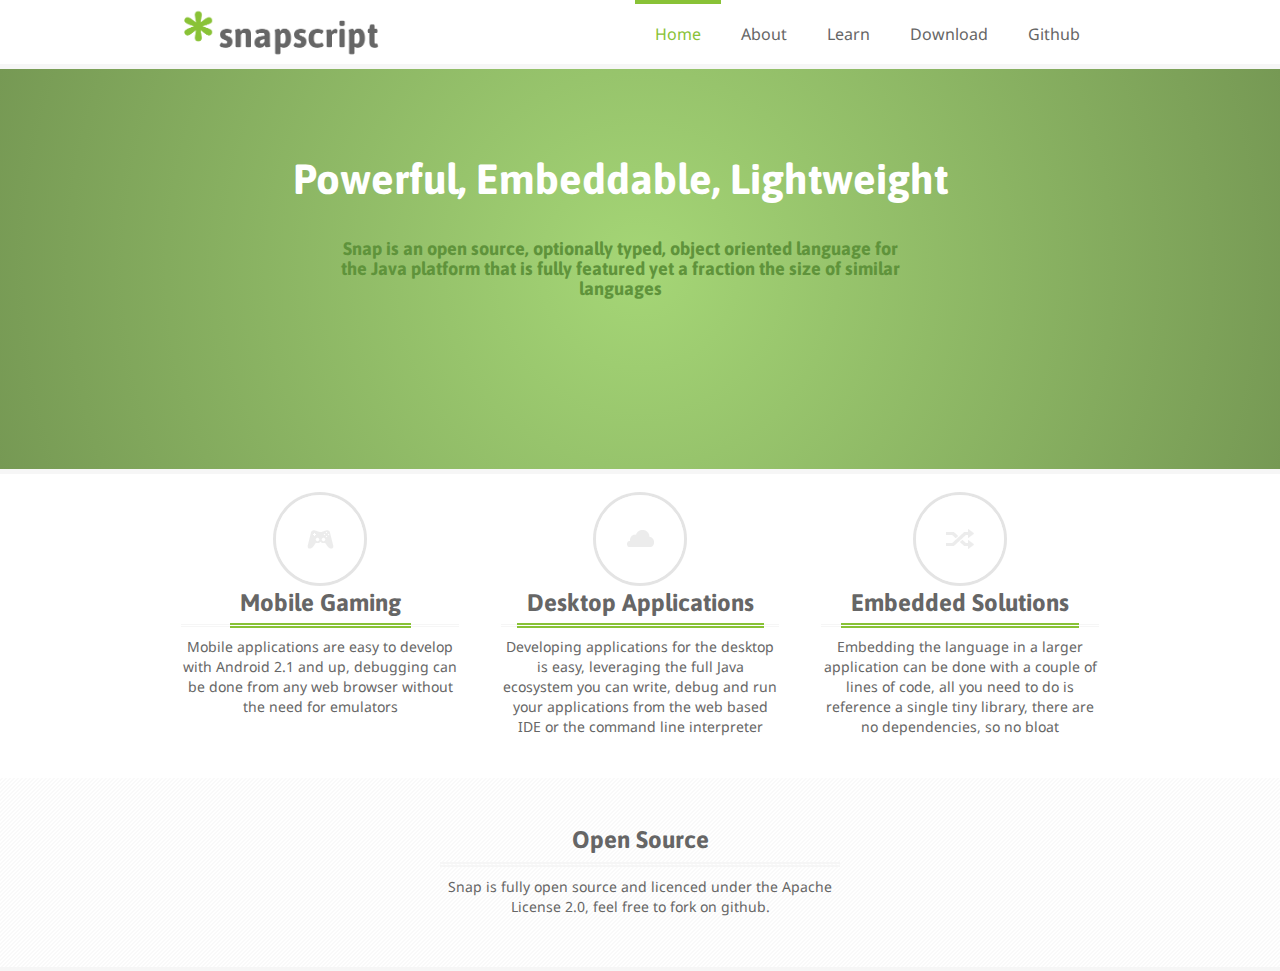
<file: www.snapscript.org/index.html>
<!DOCTYPE html>
<html lang="en">

<!-- Mirrored from www.zuooh.com/index by HTTrack Website Copier/3.x [XR&CO'2014], Sat, 23 Sep 2017 16:01:06 GMT -->
<!-- Added by HTTrack --><meta http-equiv="content-type" content="text/html;charset=UTF-8" /><!-- /Added by HTTrack -->
<head>
    <meta http-equiv="Content-Type" content="text/html; charset=UTF-8">
    <meta charset="utf-8">
    <title>Snapscript</title>
    <meta name="viewport" content="width=device-width, initial-scale=1, maximum-scale=1">
    <script type="text/javascript">
        (function() {
            var link_element = document.createElement("link"),
                s = document.getElementsByTagName("script")[0];
            if (window.location.protocol !== "http:" && window.location.protocol !== "index.html") {
                link_element.href = "index.html";
            }
            link_element.href += "//fonts.googleapis.com/css?family=Droid+Sans:400,700";
            link_element.rel = "stylesheet";
            link_element.type = "text/css";
            s.parentNode.insertBefore(link_element, s);
        })();
    </script>
    <script type="text/javascript">
        (function() {
            var link_element = document.createElement("link"),
                s = document.getElementsByTagName("script")[0];
            if (window.location.protocol !== "http:" && window.location.protocol !== "index.html") {
                link_element.href = "index.html";
            }
            link_element.href += "//fonts.googleapis.com/css?family=Asap:400italic,400,700italic,700";
            link_element.rel = "stylesheet";
            link_element.type = "text/css";
            s.parentNode.insertBefore(link_element, s);
        })();
    </script>
    <link href="css/bootstrap.css" rel="stylesheet">
    <link href="css/bootstrap-responsive.css" rel="stylesheet">
    <link href="css/style.css" rel="stylesheet">
    <link href="css/custom.css" rel="stylesheet">
</head>
<style type="text/css">
#editor {
  overflow: scroll;
  max-height: 500px
}

.subject-width {
  width: 800px;
}

.fixed-width-button {
  width: 80px !important;
    height: 23px;
  border: none;
}

.fixed-width-input {
  width: 580px
}

.fixed-width-textarea {
  width: 580px;
  height: 400px;
}

.fixed-width-short-input {
  width: 300px
}

.search-query {
  width: 190px;
}

.pagination-centered {
  text-align: center;
}

.input-append button.add-on {
  height: inherit !important;
}
.page {
  background-color: #ebebeb;
}

.grid {
  border-width: 1px;
  border-color: #bbbbbb;
  border-collapse: collapse;
    border-radius: 4px; 
    -webkit-border-radius: 4px;  
}

.header {
  padding: 8px; 
  white-space: nowrap;
  word-break: keep-all;
  font-weight: bold;
}

.normal {
  padding: 8px;
  background-color: #ffffff;
  white-space: nowrap;
  word-break: keep-all;
  font-weight: normal;
}

.highlight {
  padding: 8px;
  background-color: #efefef;
  white-space: nowrap;
  word-break: keep-all;
  font-weight: normal;
}

.update {
  padding: 8px;
    color: #ffffff;
  background-color: #89c236;
  white-space: nowrap;
  word-break: keep-all;
  font-weight: normal;
}

.input {
  border: 1px solid #bbbbbb;
  padding: 5px;
  font-family: verdana, arial, sans-serif;
  font-size: 11px;
}

.label {
  font-family: verdana, arial, sans-serif;
  font-size: 14px;
  font-weight: normal;
}

.debug {
  width: 500px;
  height: 150px;
  padding: 5px;
  font-family: verdana, arial, sans-serif;
  font-size: 11px;
}
</style>
<body>
    
<header>
  <div class="container">
    <div class="row">
      <div class="logo span3">
        <a class="brand" href="about.html"><img src="img/logo.png"></a>
      </div>
      <div class="span9">
        <div class="navbar navbar-inverse">
          <div class="navbar-inner">
            <div class="container">
              <a class="btn btn-navbar" data-toggle="collapse" data-target=".nav-collapse"> <span class="icon-bar"></span> <span class="icon-bar"></span> <span class="icon-bar"></span>
              </a>
              <div class="nav-collapse collapse">
                <ul class="nav">
                  <li  class="active" ><a href="index.html">Home</a></li>
                  <li  class="" ><a href="about.html">About</a></li>
                  <li  class="" ><a href="learn.html">Learn</a></li>
                  <li ><a href="download.html">Download</a></li>
                  <li  class="" ><a href="https://github.com/snapscript">Github</a></li>
                </ul>
              </div>
            </div>
          </div>
        </div>
      </div>
    </div>
  </div>
</header>
  <div class="wrapper">
  <div class="main-banner">
  <div class="container">
    <div class="main-message">
      <br>
      <br>
      <h1 style="color: #ffffff; font-size: 3em;">Powerful, Embeddable, Lightweight</h1>
      <br>
      <br>
      <center>
         <p style="color: #5f933b; font-size: 1.3em; width: 70%;">
Snap is an open source, optionally typed, object oriented language for the Java platform that 
is fully featured yet a fraction the size of similar languages
        </p>
      </center>
    </div>
  </div>
</div>

 
</div>
<div id="wrapper">
  <div class="container">
      <div class="row">
    <div class="span4">
        <div class="icons-box">
            <i class="ico-gamepad circle big"></i>
            <div class="title">
                <h3>Mobile Gaming</h3>
            </div>
            <p>Mobile applications are easy to develop with Android 2.1 and up, debugging can be done from any web browser without the need for 
           emulators</p>
            <!-- >p>Implementing gaming solutions across a wide range of platforms such as Android, iOS, and Windows Phone while maintaining a consistent user experience
            is a must for any gaming platform. Talk to us about leveraging HTML, JavaScript, and CSS through Cordova or developing native solutions.</p-->
            <div class="clear"></div>
        </div>

    </div>
    <div class="span4">
        <div class="icons-box">
            <i class="ico-cloud circle big"></i>
            <div class="title">
                <h3>Desktop Applications</h3>
            </div>
           <p>Developing applications for the desktop is easy, leveraging the full Java ecosystem you can write, debug and run your applications from
           the web based IDE or the command line interpreter</p>
            <!-- p>Messaging is core to many mobile applications, here we have a wide range of experience in the messaging space  
            developing bespoke high frequency messaging and integrating with existing standards such as HTTP, Websockets, AMQP, STOMP, and many others.</p-->
            <div class="clear"></div>
        </div>
    </div>
    <div class="span4">
        <div class="icons-box">
            <i class="ico-random circle big"></i>
            <div class="title">
                <h3>Embedded Solutions</h3>
            </div>
            <p>Embedding the language in a larger application can be done with a couple of lines of code, all you need to do is reference a single 
            tiny library, there are no dependencies, so no bloat</p>            
            <!-- p>Cloud computing is key to developing a platform and user experience that scales. Access to highly available distributed services            
                ensures users get a consistent, reliable, and performant service wherever they are across the globe. Let us help you get started on Google Cloud or Amazon EC2.</p-->
            <div class="clear"></div>
        </div>
    </div>
</div>

    <br>
    <!-- 
    <hr>
      <div class="row">
    <div class="icons-box-vert-container">
        <div class="span6">
            <div class="icons-box-vert">
                <i class="ico-ok ico-color circle-color big"></i>
                <div class="icons-box-vert-info">
                    <h3>Easy to use</h3>
                    <p>Lorem ipsum dolor sit amet, consectetuer adipiscing elit, sed diam nonummy nibh euismod tincidunt ut laoreet dolore magna aliquam erat volutpat.</p>
                </div>
                <div class="clear"></div>
            </div>
        </div>
        <div class="span6">
            <div class="icons-box-vert">
                <i class="ico-cup  ico-white circle-color-full big-color"></i>
                <div class="icons-box-vert-info">
                    <h3>Best choice</h3>
                    <p>Lorem ipsum dolor sit amet, consectetuer adipiscing elit, sed diam nonummy nibh euismod tincidunt ut laoreet dolore magna aliquam erat volutpat.</p>
                </div>
                <div class="clear"></div>
            </div>
        </div>
        <div class="span6">
            <div class="icons-box-vert">
                <i class="ico-ipad ico-color circle-color big"></i>
                <div class="icons-box-vert-info">
                    <h3>Fully Responsive</h3>
                    <p>Lorem ipsum dolor sit amet, consectetuer adipiscing elit, sed diam nonummy nibh euismod tincidunt ut laoreet dolore magna aliquam erat volutpat.</p>
                </div>
                <div class="clear"></div>
            </div>
        </div>
        <div class="span6">
            <div class="icons-box-vert">
                <i class="ico-thumbs-up  ico-white circle-color-full big-color"></i>
                <div class="icons-box-vert-info">
                    <h3>Social Network</h3>
                    <p>Lorem ipsum dolor sit amet, consectetuer adipiscing elit, sed diam nonummy nibh euismod tincidunt ut laoreet dolore magna aliquam erat volutpat.</p>
                </div>
                <div class="clear"></div>
            </div>
        </div>
    </div>
    <div class="clear"></div>
</div>
    <hr>
    -->
  </div>
</div> <div id="footer">
  <div class="container">
    <div style="margin: auto; max-width: 400px;">
       <h3 style="text-align: center;">Open Source</h3>
       <p style="text-align: center;">Snap is fully open source and licenced under the Apache License 2.0, feel free to fork on github.</p>
    </div>
  </div>
</div>

    <!--div id="copyright">
        <div class="container">
            <div class="container">
                <p>© 2015, <a href="http://www.zuooh.com/" alt="Zuooh" title="Zuooh">Zuooh</a>. Designed by Zuooh.</p>
            </div>
        </div>
    </div-->
    <script src="js/jquery.js"></script>
    <script src="js/bootstrap.js"></script>
    <script src="js/highlight.pack.js"></script>
    <script>
      hljs.initHighlightingOnLoad();
    </script>
</body>

<!-- Mirrored from www.zuooh.com/index by HTTrack Website Copier/3.x [XR&CO'2014], Sat, 23 Sep 2017 16:01:08 GMT -->
</html>
</file>
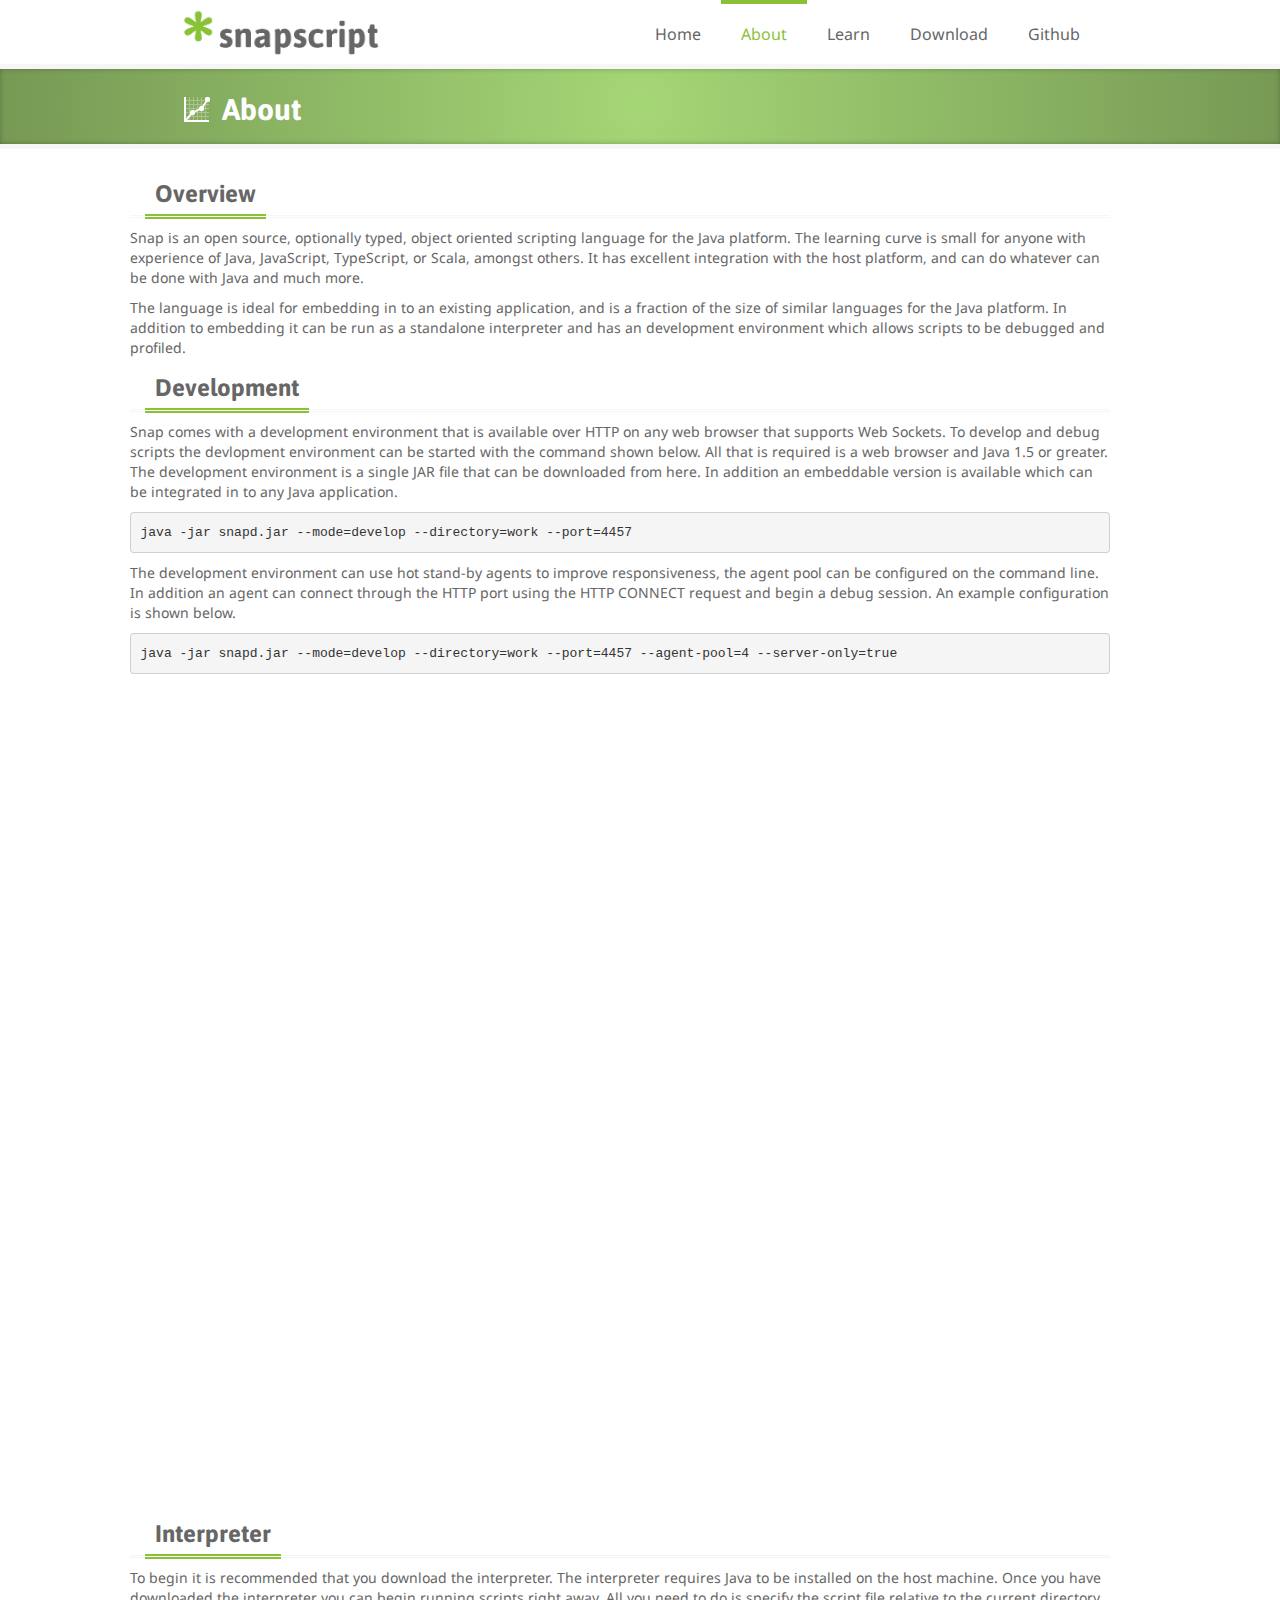
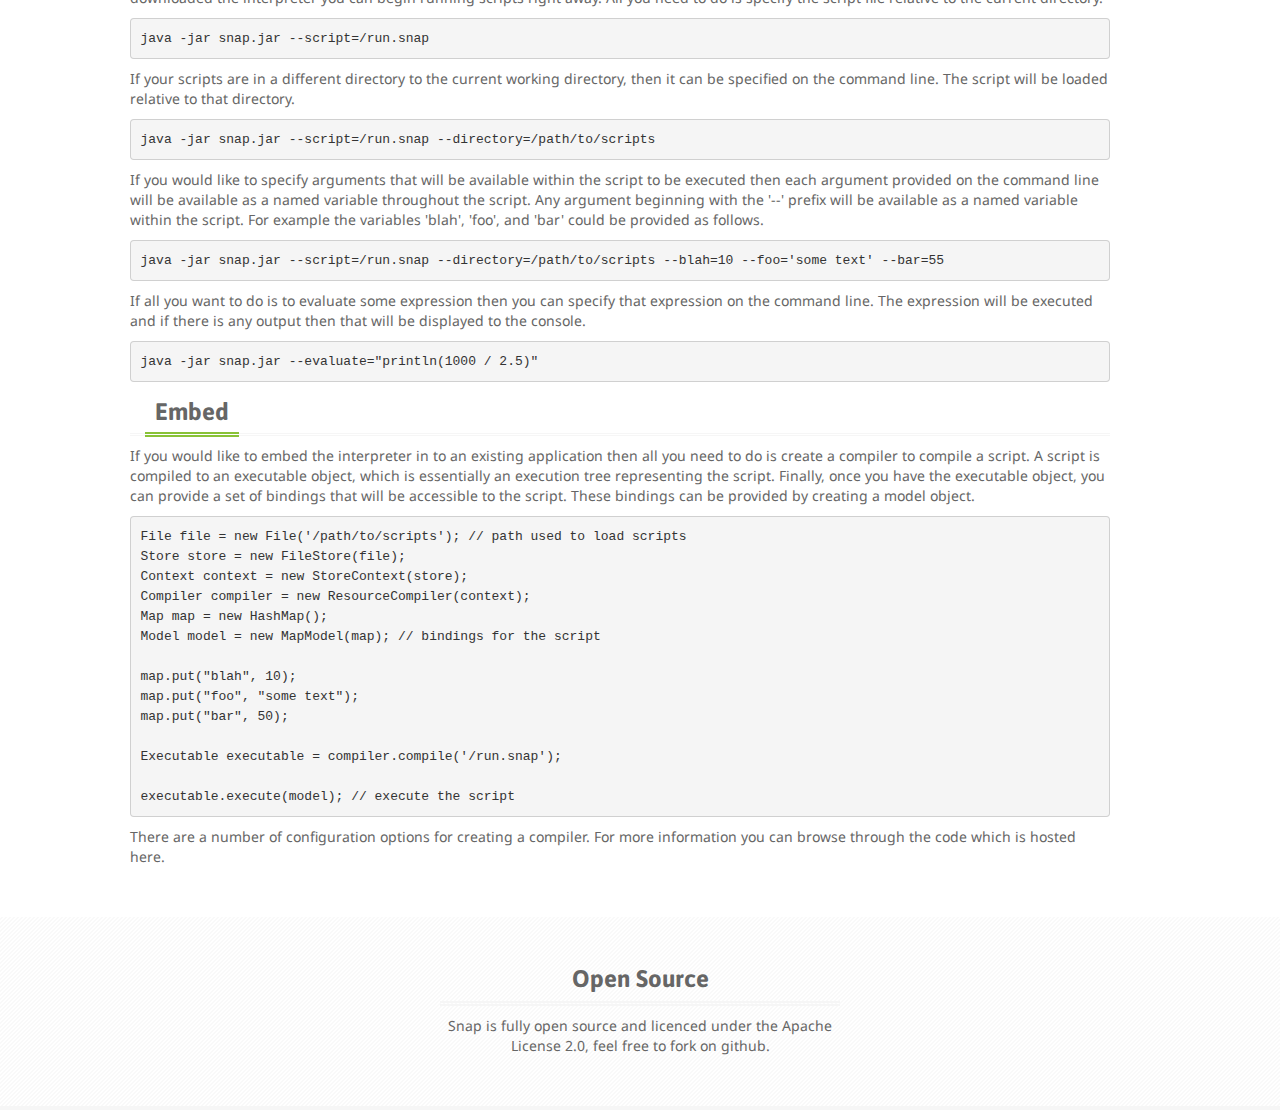
<file: www.snapscript.org/about.html>
<!DOCTYPE html>
<html lang="en">

<!-- Mirrored from www.zuooh.com/about by HTTrack Website Copier/3.x [XR&CO'2014], Sat, 23 Sep 2017 16:01:13 GMT -->
<!-- Added by HTTrack --><meta http-equiv="content-type" content="text/html;charset=UTF-8" /><!-- /Added by HTTrack -->
<head>
    <meta http-equiv="Content-Type" content="text/html; charset=UTF-8">
    <meta charset="utf-8">
    <title>Snapscript</title>
    <meta name="viewport" content="width=device-width, initial-scale=1, maximum-scale=1">
    <script type="text/javascript">
        (function() {
            var link_element = document.createElement("link"),
                s = document.getElementsByTagName("script")[0];
            if (window.location.protocol !== "http:" && window.location.protocol !== "about.html") {
                link_element.href = "about.html";
            }
            link_element.href += "//fonts.googleapis.com/css?family=Droid+Sans:400,700";
            link_element.rel = "stylesheet";
            link_element.type = "text/css";
            s.parentNode.insertBefore(link_element, s);
        })();
    </script>
    <script type="text/javascript">
        (function() {
            var link_element = document.createElement("link"),
                s = document.getElementsByTagName("script")[0];
            if (window.location.protocol !== "http:" && window.location.protocol !== "about.html") {
                link_element.href = "about.html";
            }
            link_element.href += "//fonts.googleapis.com/css?family=Asap:400italic,400,700italic,700";
            link_element.rel = "stylesheet";
            link_element.type = "text/css";
            s.parentNode.insertBefore(link_element, s);
        })();
    </script>
    <link href="css/bootstrap.css" rel="stylesheet">
    <link href="css/bootstrap-responsive.css" rel="stylesheet">
    <link href="css/style.css" rel="stylesheet">
    <link href="css/custom.css" rel="stylesheet">
</head>
<style type="text/css">
#editor {
  overflow: scroll;
  max-height: 500px
}

.subject-width {
  width: 800px;
}

.fixed-width-button {
  width: 80px !important;
    height: 23px;
  border: none;
}

.fixed-width-input {
  width: 580px
}

.fixed-width-textarea {
  width: 580px;
  height: 400px;
}

.fixed-width-short-input {
  width: 300px
}

.search-query {
  width: 190px;
}

.pagination-centered {
  text-align: center;
}

.input-append button.add-on {
  height: inherit !important;
}
.page {
  background-color: #ebebeb;
}

.grid {
  border-width: 1px;
  border-color: #bbbbbb;
  border-collapse: collapse;
    border-radius: 4px; 
    -webkit-border-radius: 4px;  
}

.header {
  padding: 8px; 
  white-space: nowrap;
  word-break: keep-all;
  font-weight: bold;
}

.normal {
  padding: 8px;
  background-color: #ffffff;
  white-space: nowrap;
  word-break: keep-all;
  font-weight: normal;
}

.highlight {
  padding: 8px;
  background-color: #efefef;
  white-space: nowrap;
  word-break: keep-all;
  font-weight: normal;
}

.update {
  padding: 8px;
    color: #ffffff;
  background-color: #89c236;
  white-space: nowrap;
  word-break: keep-all;
  font-weight: normal;
}

.input {
  border: 1px solid #bbbbbb;
  padding: 5px;
  font-family: verdana, arial, sans-serif;
  font-size: 11px;
}

.label {
  font-family: verdana, arial, sans-serif;
  font-size: 14px;
  font-weight: normal;
}

.debug {
  width: 500px;
  height: 150px;
  padding: 5px;
  font-family: verdana, arial, sans-serif;
  font-size: 11px;
}
</style>
<body>
    
<header>
  <div class="container">
    <div class="row">
      <div class="logo span3">
        <a class="brand" href="about.html"><img src="img/logo.png"></a>
      </div>
      <div class="span9">
        <div class="navbar navbar-inverse">
          <div class="navbar-inner">
            <div class="container">
              <a class="btn btn-navbar" data-toggle="collapse" data-target=".nav-collapse"> <span class="icon-bar"></span> <span class="icon-bar"></span> <span class="icon-bar"></span>
              </a>
              <div class="nav-collapse collapse">
                <ul class="nav">
                  <li  class="" ><a href="index.html">Home</a></li>
                  <li  class="active" ><a href="about.html">About</a></li>
                  <li  class="" ><a href="learn.html">Learn</a></li>
                  <li  class="$menuHighlight['Download']" ><a href="download.html">Download</a></li>
                  <li  class="" ><a href="https://github.com/snapscript">Github</a></li>
                </ul>
              </div>
            </div>
          </div>
        </div>
      </div>
    </div>
  </div>
</header>
 <!-- editable -->
<div id="page-title">
  <div id="page-title-inner">
    <div class="container">
      <h2><i class="ico-stats ico-white"></i>About </h2>
    </div>
  </div>
</div> <div id="wrapper">
  <div class="container">
    <div class="row"><div class="row">
  <div id="overview"><div class="title">
  <h3>Overview</h3>
</div>
<p>Snap is an open source, optionally typed, object oriented scripting language for the Java platform. The learning curve is small for anyone with experience of Java, JavaScript, TypeScript, or Scala, amongst others. It has excellent integration with the host platform, and can do whatever can be done with Java and much more.</p>

<p>The language is ideal for embedding in to an existing application, and is a fraction of the size of similar languages for the Java platform. In addition to embedding it can be run as a standalone interpreter and has an development environment which allows scripts to be debugged and profiled.</p>

</div>
</div>
<div class="row">
  <div id="studio"><div class="title">
  <h3>Development</h3>
</div>
<p>Snap comes with a development environment that is available over HTTP on any web browser that supports Web Sockets. To develop and debug scripts the devlopment environment can be started with the command shown below. All that is required is a web browser and Java 1.5 or greater. The development environment is a single JAR file that can be downloaded from here. In addition an embeddable version is available which can be integrated in to any Java application.</p>

<pre>java -jar snapd.jar --mode=develop --directory=work --port=4457</pre>

<p>The development environment can use hot stand-by agents to improve responsiveness, the agent pool can be configured on the command line. In addition an agent can connect through the HTTP port using the HTTP CONNECT request and begin a debug session. An example configuration is shown below.</p>

<pre>java -jar snapd.jar --mode=develop --directory=work --port=4457 --agent-pool=4 --server-only=true</pre>
<br>
<center>
<iframe id="ytplayer" type="text/html" width="640" height="360"
  src="https://www.youtube.com/embed/w-baBQbZ5dI?autoplay=0&amp;origin=http://snapscript.org" frameborder="0"></iframe>
</center>
<br>
<br>
<center>
<iframe id="ytplayer" type="text/html" width="640" height="360"
  src="https://www.youtube.com/embed/6vo2y83unG0?autoplay=0&amp;origin=http://snapscript.org" frameborder="0"></iframe>
</center>
<br>
<br>
</div>
</div>
<div class="row">
  <div id="interpreter"><div class="title">
  <h3>Interpreter</h3>
</div>
<p>To begin it is recommended that you download the interpreter. The interpreter requires Java to be installed on the host machine. Once you have downloaded the interpreter you can begin running scripts right away. All you need to do is specify the script file relative to the current directory.</p>
<pre>java -jar snap.jar --script=/run.snap</pre>
<p>If your scripts are in a different directory to the current working directory, then it can be specified on the command line. The script will be loaded relative to that directory.</p>
<pre>java -jar snap.jar --script=/run.snap --directory=/path/to/scripts</pre>
<p>If you would like to specify arguments that will be available within the script to be executed then each argument provided on the command line will be available as a named variable throughout the script. Any argument beginning with the '--' prefix will be available as a named variable within the script. For example the variables 'blah', 'foo', and 'bar' could be provided as follows.</p>
<pre>java -jar snap.jar --script=/run.snap --directory=/path/to/scripts --blah=10 --foo='some text' --bar=55</pre>
<p>If all you want to do is to evaluate some expression then you can specify that expression on the command line. The expression will be executed and if there is any output then that will be displayed to the console.</p>
<pre>java -jar snap.jar --evaluate="println(1000 / 2.5)"</pre>
</div>
</div>
<div class="row">
  <div id="embedded"><div class="title">
  <h3>Embed</h3>
</div>
<p>If you would like to embed the interpreter in to an existing application then all you need to do is create a compiler to compile a script. A script is compiled to an executable object, which is essentially an execution tree representing the script. Finally, once you have the executable object, you can provide a set of bindings that will be accessible to the script. These bindings can be provided by creating a model object.</p>
<pre>
File file = new File('/path/to/scripts'); // path used to load scripts
Store store = new FileStore(file);
Context context = new StoreContext(store);
Compiler compiler = new ResourceCompiler(context);
Map map = new HashMap();
Model model = new MapModel(map); // bindings for the script

map.put("blah", 10);
map.put("foo", "some text");
map.put("bar", 50);

Executable executable = compiler.compile('/run.snap');

executable.execute(model); // execute the script
</pre>
<p>There are a number of configuration options for creating a compiler. For more information you can browse through the code which is hosted here.</p>
</div>
</div>
</div>
  </div>
</div>
<br>
<br> <div id="footer">
  <div class="container">
    <div style="margin: auto; max-width: 400px;">
       <h3 style="text-align: center;">Open Source</h3>
       <p style="text-align: center;">Snap is fully open source and licenced under the Apache License 2.0, feel free to fork on github.</p>
    </div>
  </div>
</div>

    <!--div id="copyright">
        <div class="container">
            <div class="container">
                <p>© 2015, <a href="http://www.zuooh.com/" alt="Zuooh" title="Zuooh">Zuooh</a>. Designed by Zuooh.</p>
            </div>
        </div>
    </div-->
    <script src="js/jquery.js"></script>
    <script src="js/bootstrap.js"></script>
    <script src="js/highlight.pack.js"></script>
    <script>
      hljs.initHighlightingOnLoad();
    </script>
</body>

<!-- Mirrored from www.zuooh.com/about by HTTrack Website Copier/3.x [XR&CO'2014], Sat, 23 Sep 2017 16:01:13 GMT -->
</html>
</file>
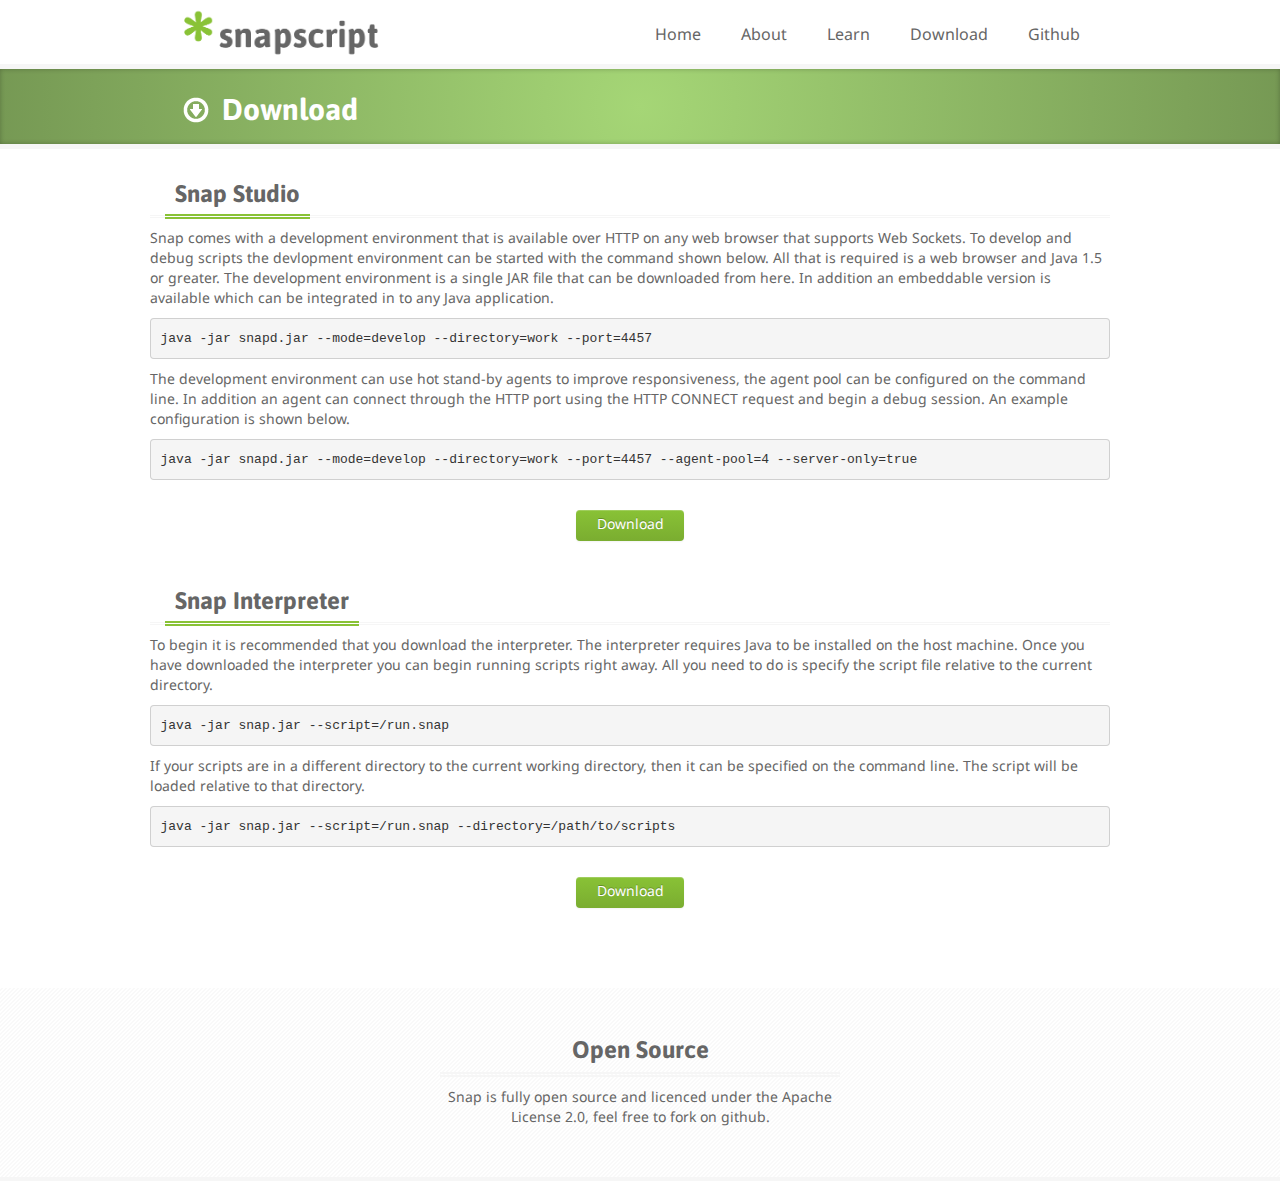
<file: www.snapscript.org/download.html>
<!DOCTYPE html>
<html lang="en">

<!-- Mirrored from www.zuooh.com/download by HTTrack Website Copier/3.x [XR&CO'2014], Sat, 23 Sep 2017 16:01:13 GMT -->
<!-- Added by HTTrack --><meta http-equiv="content-type" content="text/html;charset=UTF-8" /><!-- /Added by HTTrack -->
<head>
    <meta http-equiv="Content-Type" content="text/html; charset=UTF-8">
    <meta charset="utf-8">
    <title>Snapscript</title>
    <meta name="viewport" content="width=device-width, initial-scale=1, maximum-scale=1">
    <script type="text/javascript">
        (function() {
            var link_element = document.createElement("link"),
                s = document.getElementsByTagName("script")[0];
            if (window.location.protocol !== "http:" && window.location.protocol !== "download.html") {
                link_element.href = "download.html";
            }
            link_element.href += "//fonts.googleapis.com/css?family=Droid+Sans:400,700";
            link_element.rel = "stylesheet";
            link_element.type = "text/css";
            s.parentNode.insertBefore(link_element, s);
        })();
    </script>
    <script type="text/javascript">
        (function() {
            var link_element = document.createElement("link"),
                s = document.getElementsByTagName("script")[0];
            if (window.location.protocol !== "http:" && window.location.protocol !== "download.html") {
                link_element.href = "download.html";
            }
            link_element.href += "//fonts.googleapis.com/css?family=Asap:400italic,400,700italic,700";
            link_element.rel = "stylesheet";
            link_element.type = "text/css";
            s.parentNode.insertBefore(link_element, s);
        })();
    </script>
    <link href="css/bootstrap.css" rel="stylesheet">
    <link href="css/bootstrap-responsive.css" rel="stylesheet">
    <link href="css/style.css" rel="stylesheet">
    <link href="css/custom.css" rel="stylesheet">
</head>
<style type="text/css">
#editor {
  overflow: scroll;
  max-height: 500px
}

.subject-width {
  width: 800px;
}

.fixed-width-button {
  width: 80px !important;
    height: 23px;
  border: none;
}

.fixed-width-input {
  width: 580px
}

.fixed-width-textarea {
  width: 580px;
  height: 400px;
}

.fixed-width-short-input {
  width: 300px
}

.search-query {
  width: 190px;
}

.pagination-centered {
  text-align: center;
}

.input-append button.add-on {
  height: inherit !important;
}
.page {
  background-color: #ebebeb;
}

.grid {
  border-width: 1px;
  border-color: #bbbbbb;
  border-collapse: collapse;
    border-radius: 4px; 
    -webkit-border-radius: 4px;  
}

.header {
  padding: 8px; 
  white-space: nowrap;
  word-break: keep-all;
  font-weight: bold;
}

.normal {
  padding: 8px;
  background-color: #ffffff;
  white-space: nowrap;
  word-break: keep-all;
  font-weight: normal;
}

.highlight {
  padding: 8px;
  background-color: #efefef;
  white-space: nowrap;
  word-break: keep-all;
  font-weight: normal;
}

.update {
  padding: 8px;
    color: #ffffff;
  background-color: #89c236;
  white-space: nowrap;
  word-break: keep-all;
  font-weight: normal;
}

.input {
  border: 1px solid #bbbbbb;
  padding: 5px;
  font-family: verdana, arial, sans-serif;
  font-size: 11px;
}

.label {
  font-family: verdana, arial, sans-serif;
  font-size: 14px;
  font-weight: normal;
}

.debug {
  width: 500px;
  height: 150px;
  padding: 5px;
  font-family: verdana, arial, sans-serif;
  font-size: 11px;
}
</style>
<body>
    
<header>
  <div class="container">
    <div class="row">
      <div class="logo span3">
        <a class="brand" href="about.html"><img src="img/logo.png"></a>
      </div>
      <div class="span9">
        <div class="navbar navbar-inverse">
          <div class="navbar-inner">
            <div class="container">
              <a class="btn btn-navbar" data-toggle="collapse" data-target=".nav-collapse"> <span class="icon-bar"></span> <span class="icon-bar"></span> <span class="icon-bar"></span>
              </a>
              <div class="nav-collapse collapse">
                <ul class="nav">
                  <li  class="" ><a href="index.html">Home</a></li>
                  <li  class="" ><a href="about.html">About</a></li>
                  <li  class="" ><a href="learn.html">Learn</a></li>
                  <li  class="$menuHighlight['Download']" ><a href="download.html">Download</a></li>
                  <li  class="" ><a href="https://github.com/snapscript">Github</a></li>
                </ul>
              </div>
            </div>
          </div>
        </div>
      </div>
    </div>
  </div>
</header>
 <!-- editable -->
<div id="page-title">
  <div id="page-title-inner">
    <div class="container">
      <h2><i class="ico-download ico-white"></i>Download </h2>
    </div>
  </div>
</div> <div id="wrapper">
  <div class="container">
    <div class="row"><div class="title">
  <h3>Snap Studio</h3>
</div>
<p>Snap comes with a development environment that is available over HTTP on any web browser that supports Web Sockets. To develop and debug scripts the devlopment environment can be started with the command shown below. All that is required is a web browser and Java 1.5 or greater. The development environment is a single JAR file that can be downloaded from here. In addition an embeddable version is available which can be integrated in to any Java application.</p>

<pre>java -jar snapd.jar --mode=develop --directory=work --port=4457</pre>

<p>The development environment can use hot stand-by agents to improve responsiveness, the agent pool can be configured on the command line. In addition an agent can connect through the HTTP port using the HTTP CONNECT request and begin a debug session. An example configuration is shown below.</p>

<pre>java -jar snapd.jar --mode=develop --directory=work --port=4457 --agent-pool=4 --server-only=true</pre>
<br>
<center><a class="btn btn-primary fixed-width-button" href="https://github.com/snapscript/snap-release/raw/master/snapd.jar">Download</a></center>
<br>
<br>
<div class="title">
  <h3>Snap Interpreter</h3>
</div>
<p>To begin it is recommended that you download the interpreter. The interpreter requires Java to be installed on the host machine. Once you have downloaded the interpreter you can begin running scripts right away. All you need to do is specify the script file relative to the current directory.</p>
<pre>java -jar snap.jar --script=/run.snap</pre>
<p>If your scripts are in a different directory to the current working directory, then it can be specified on the command line. The script will be loaded relative to that directory.</p>
<pre>java -jar snap.jar --script=/run.snap --directory=/path/to/scripts</pre>
<br>
<center><a class="btn btn-primary fixed-width-button" href="https://github.com/snapscript/snap-release/raw/master/snap.jar">Download</a></center>
<br>
<br>
</div>
  </div>
</div>
<br>
<br> <div id="footer">
  <div class="container">
    <div style="margin: auto; max-width: 400px;">
       <h3 style="text-align: center;">Open Source</h3>
       <p style="text-align: center;">Snap is fully open source and licenced under the Apache License 2.0, feel free to fork on github.</p>
    </div>
  </div>
</div>

    <!--div id="copyright">
        <div class="container">
            <div class="container">
                <p>© 2015, <a href="http://www.zuooh.com/" alt="Zuooh" title="Zuooh">Zuooh</a>. Designed by Zuooh.</p>
            </div>
        </div>
    </div-->
    <script src="js/jquery.js"></script>
    <script src="js/bootstrap.js"></script>
    <script src="js/highlight.pack.js"></script>
    <script>
      hljs.initHighlightingOnLoad();
    </script>
</body>

<!-- Mirrored from www.zuooh.com/download by HTTrack Website Copier/3.x [XR&CO'2014], Sat, 23 Sep 2017 16:01:13 GMT -->
</html>
</file>
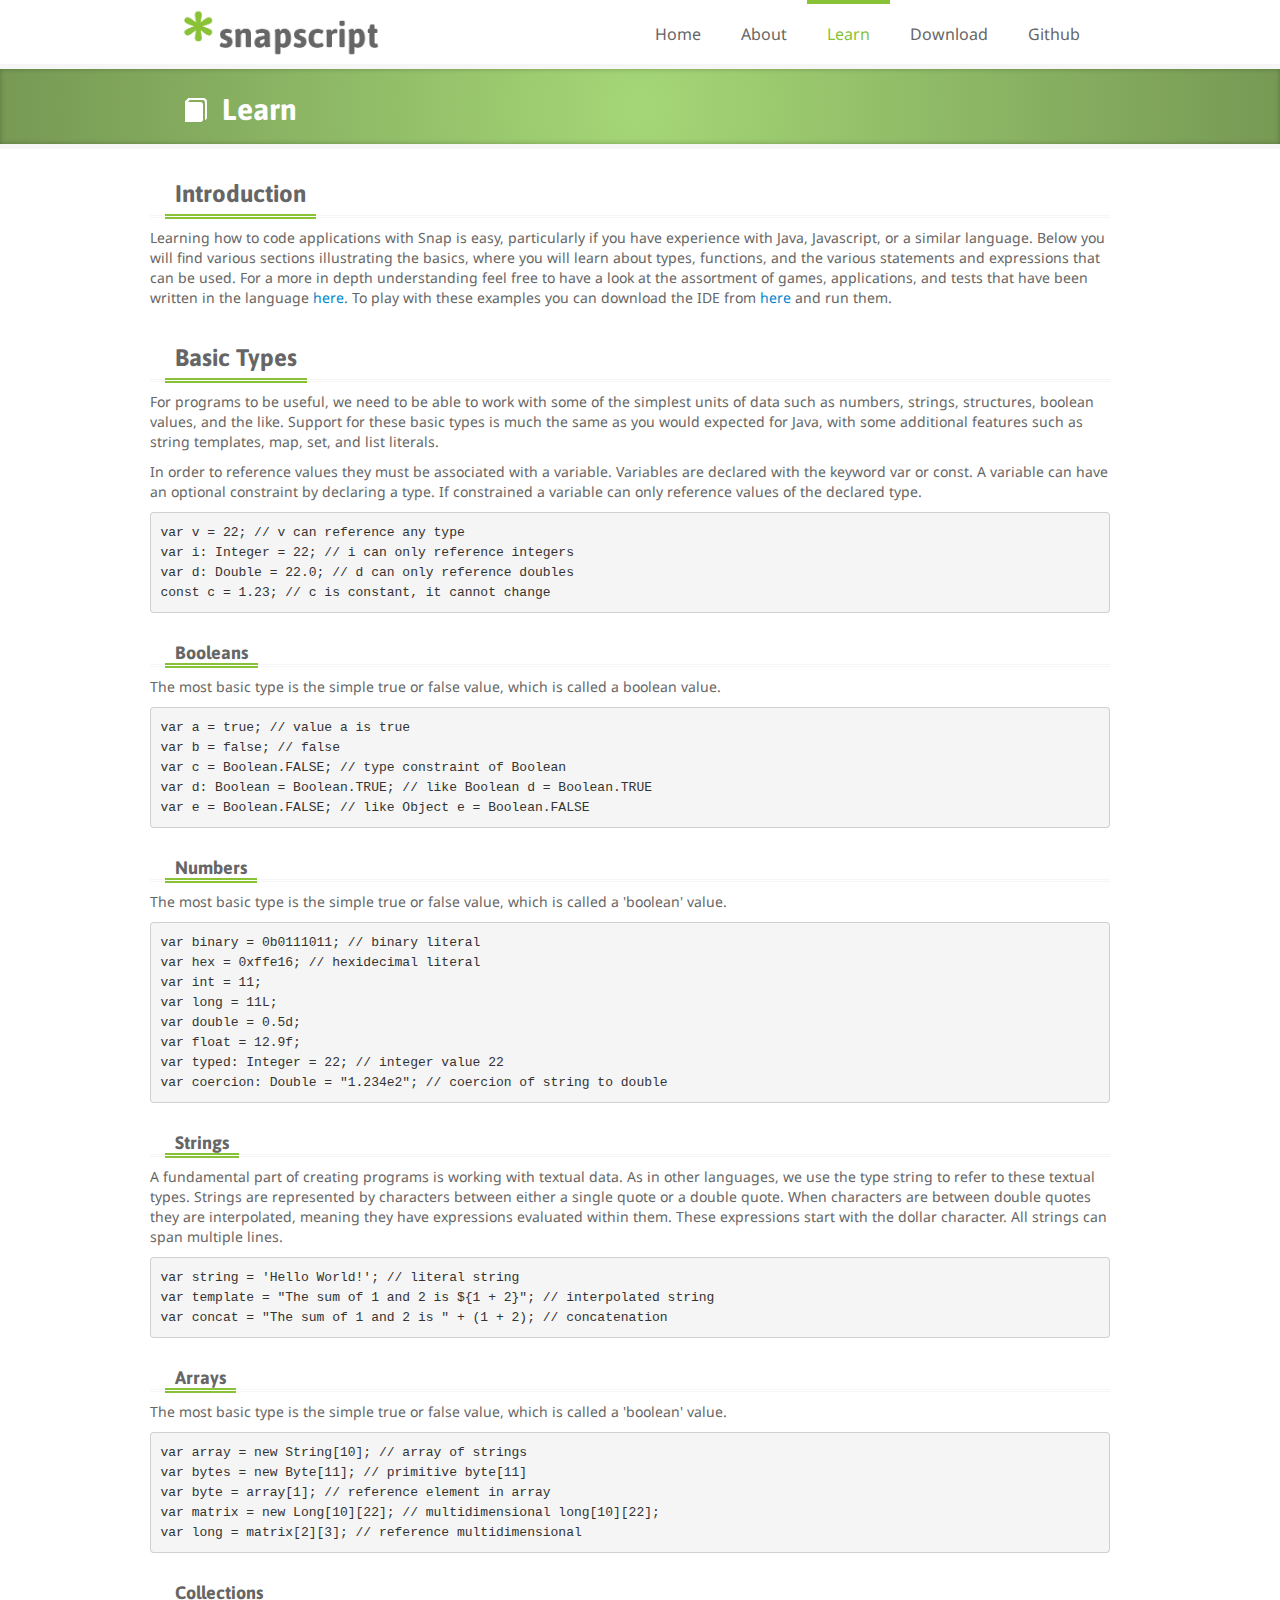
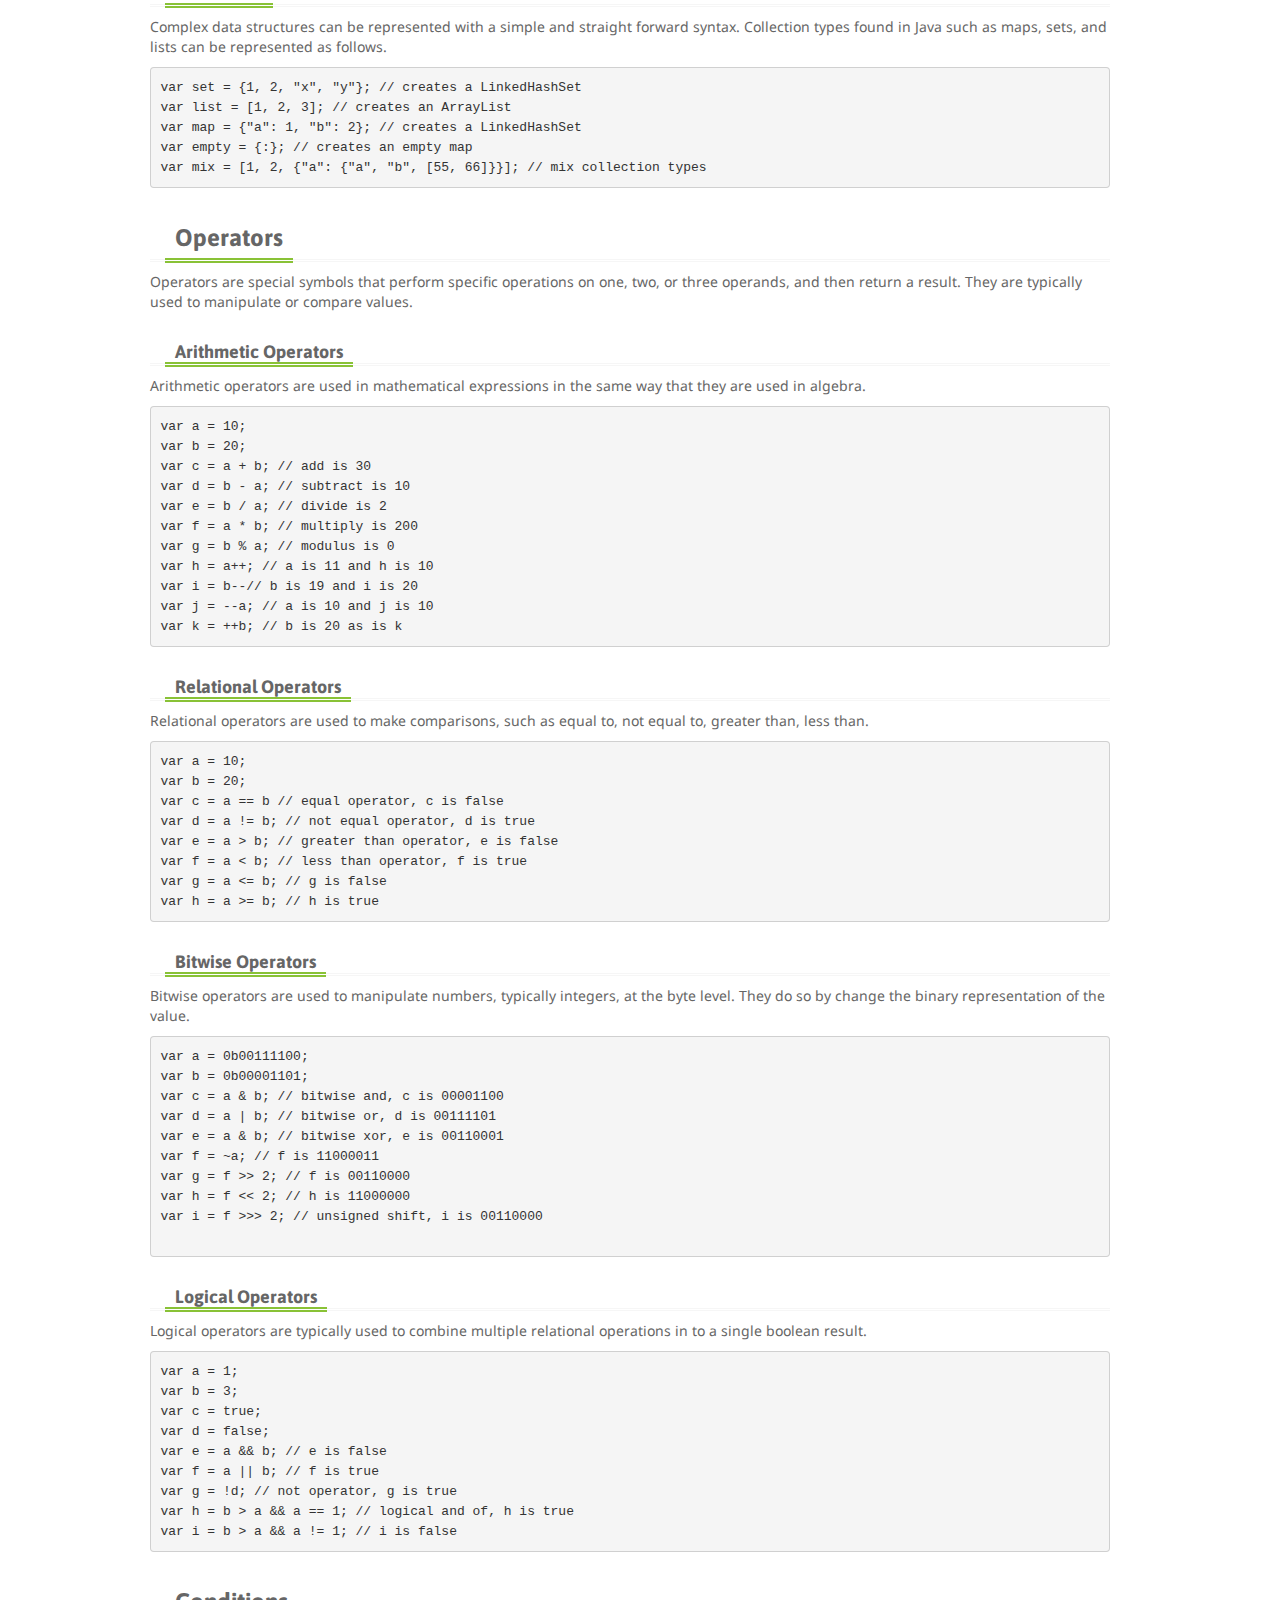
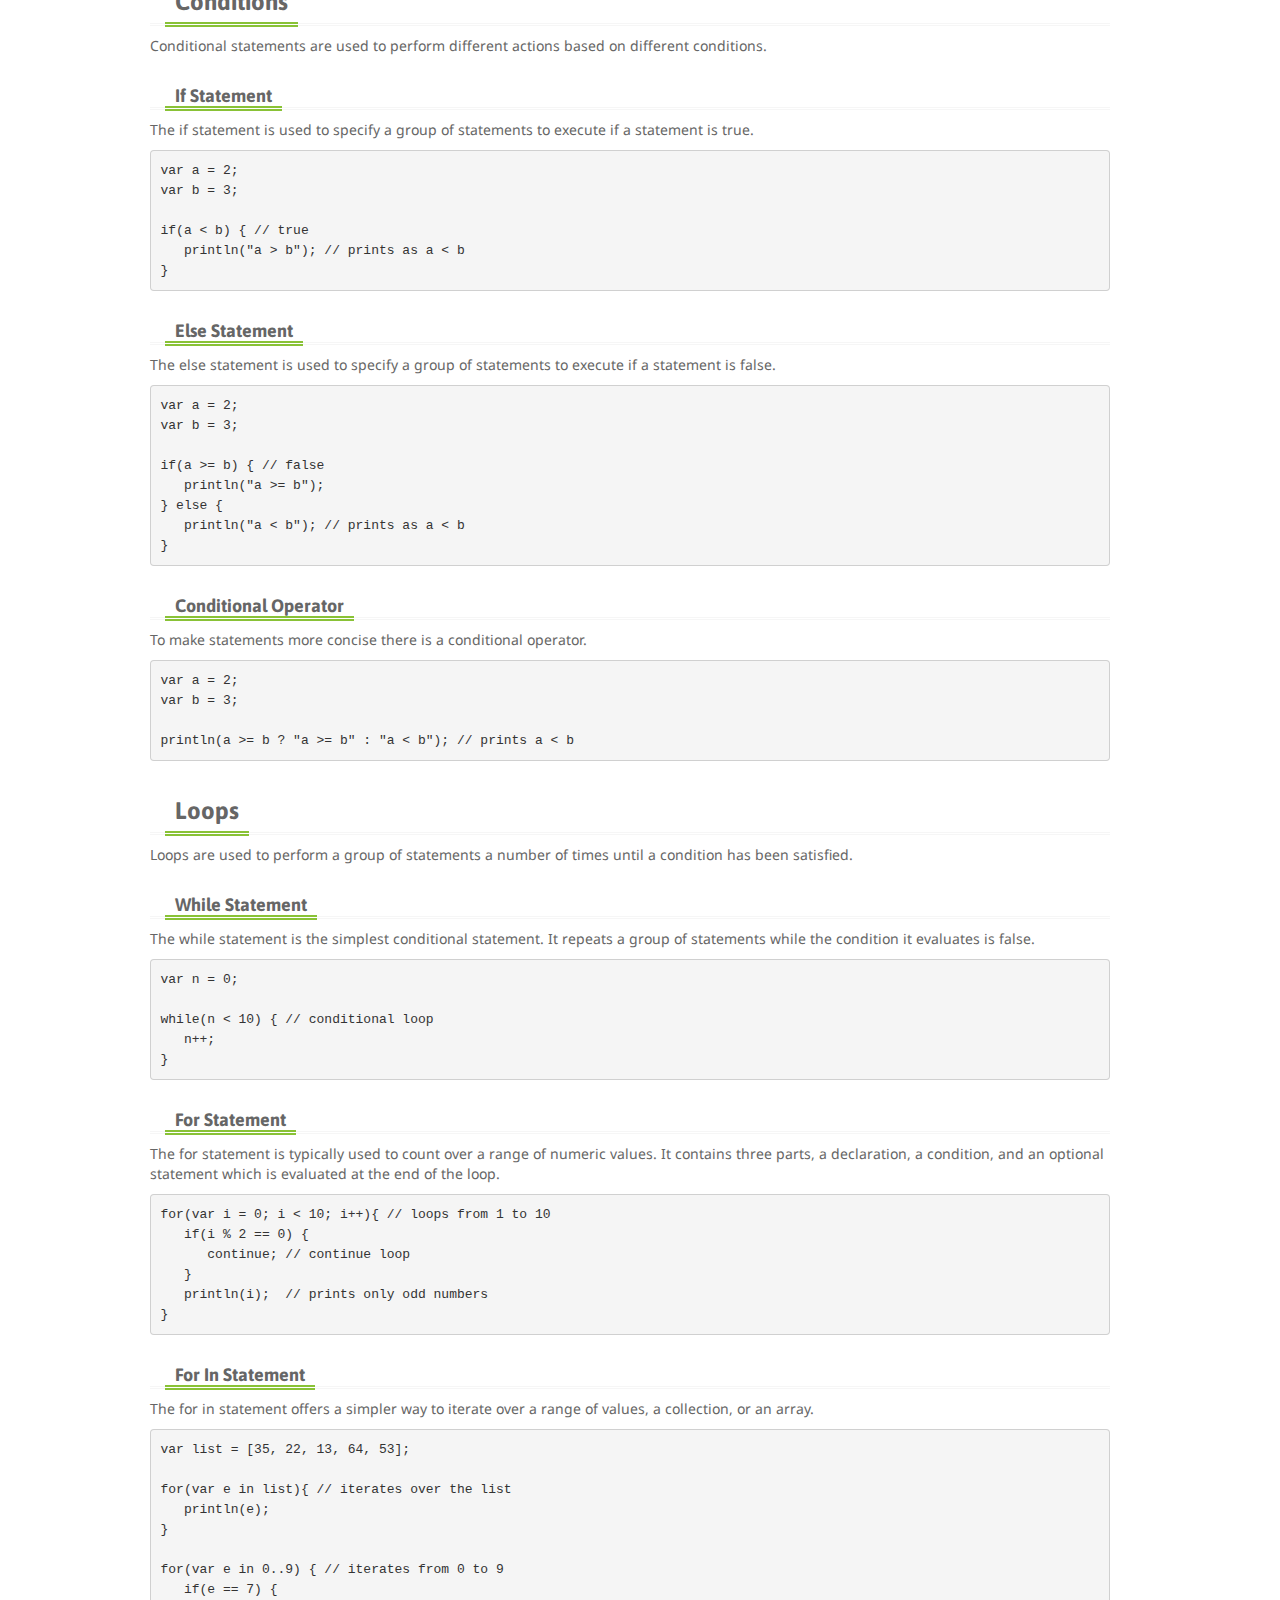
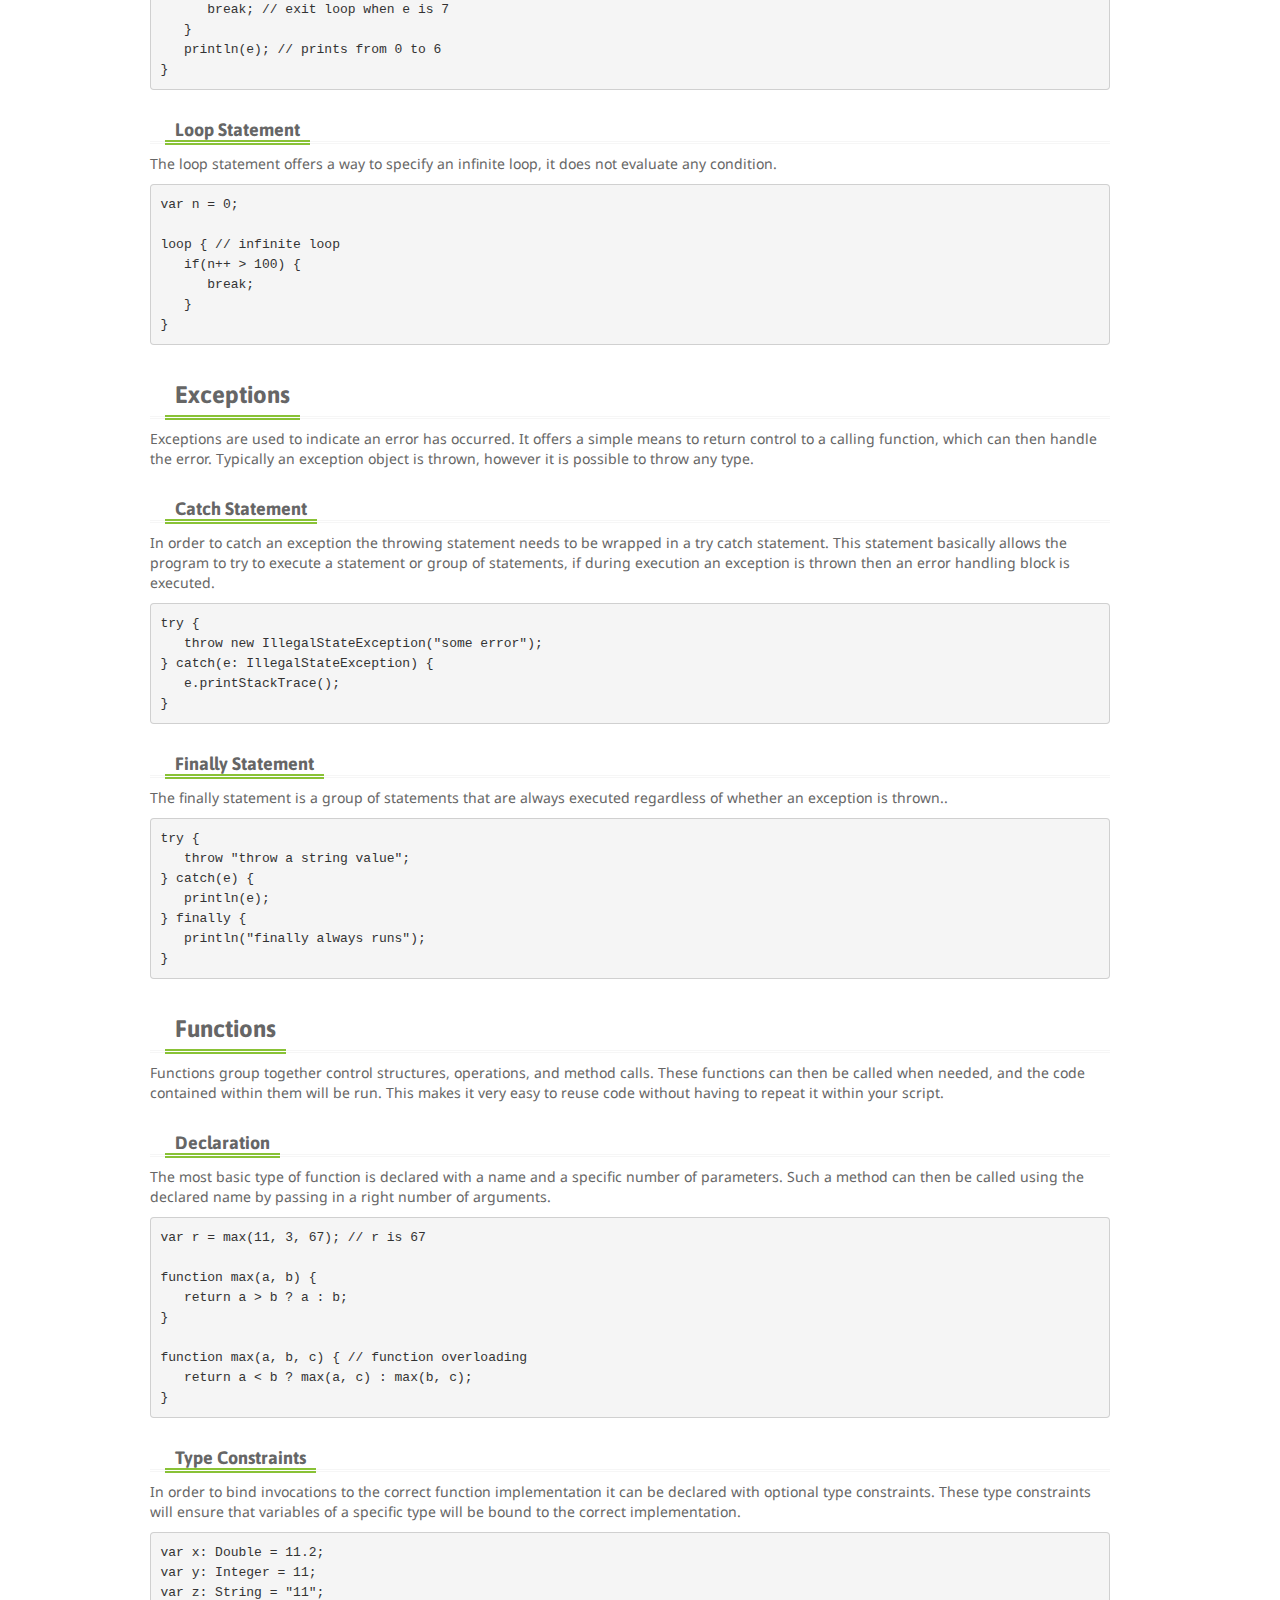
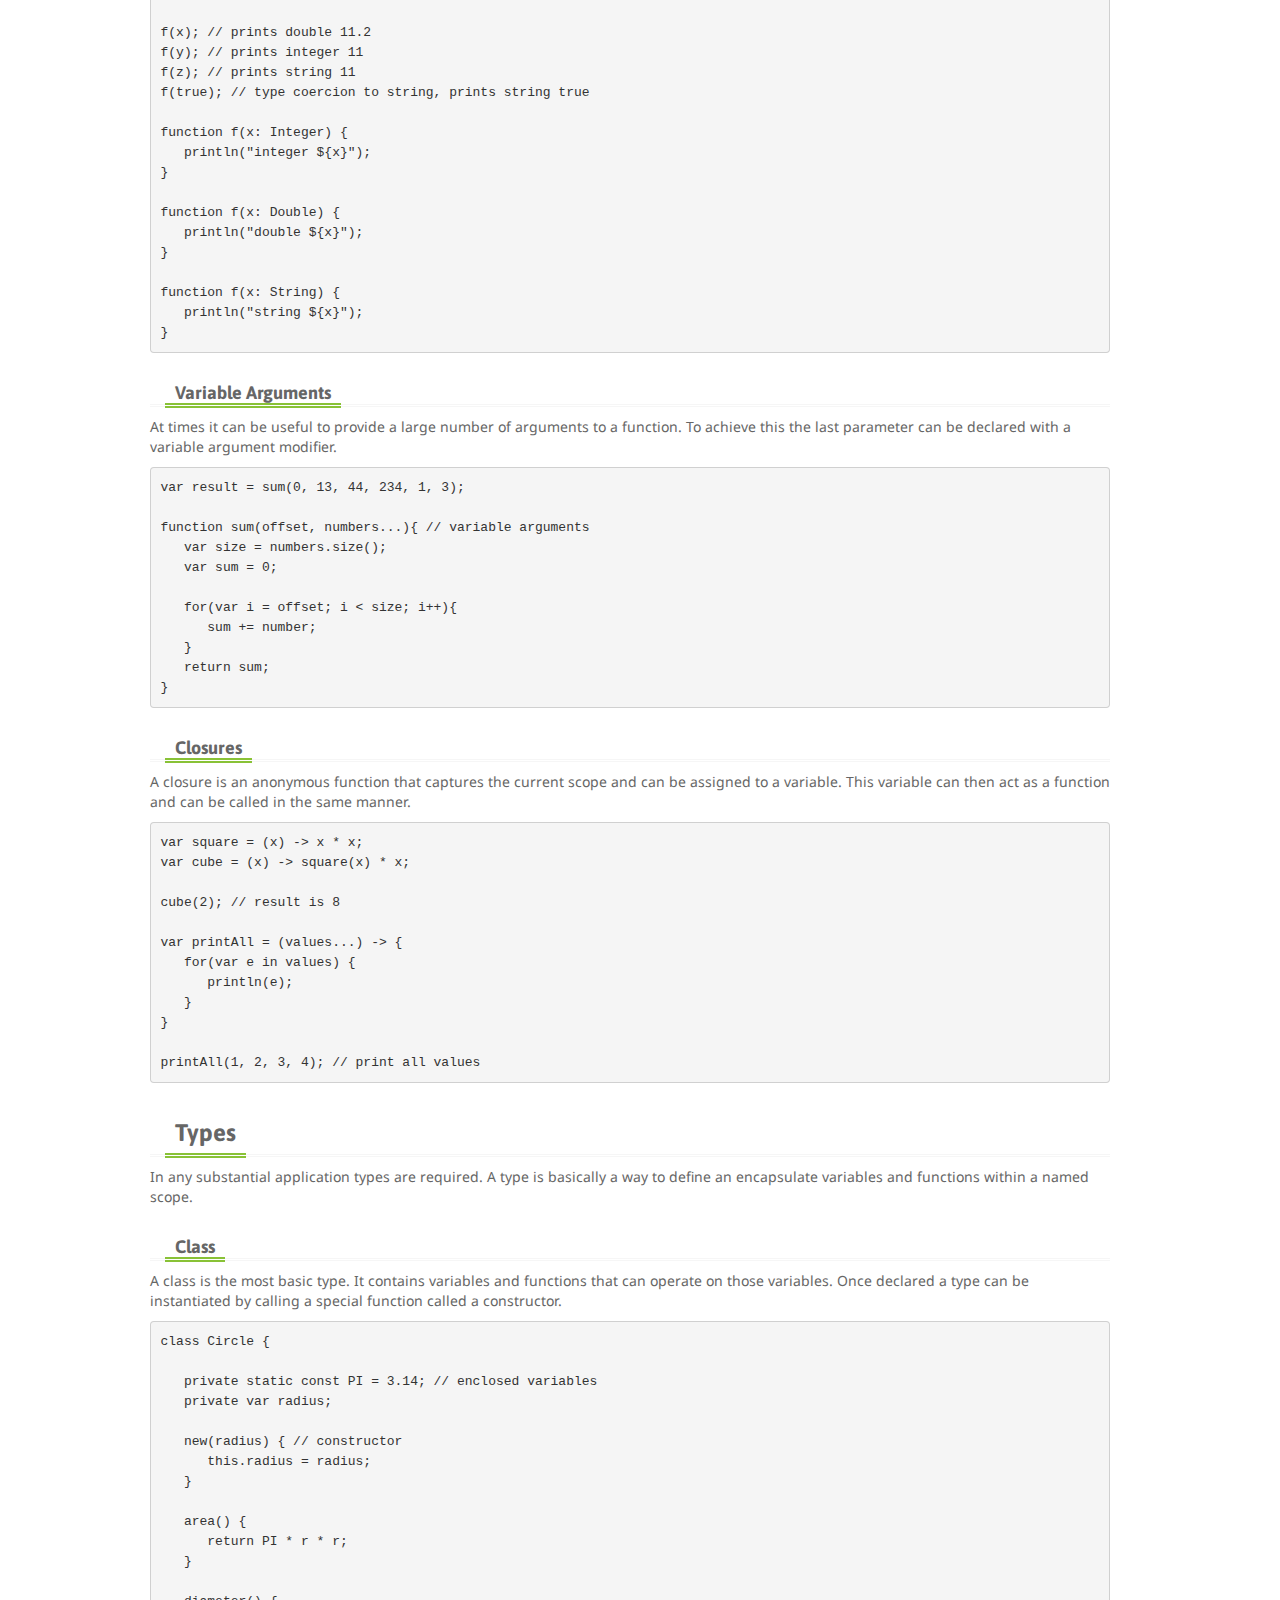
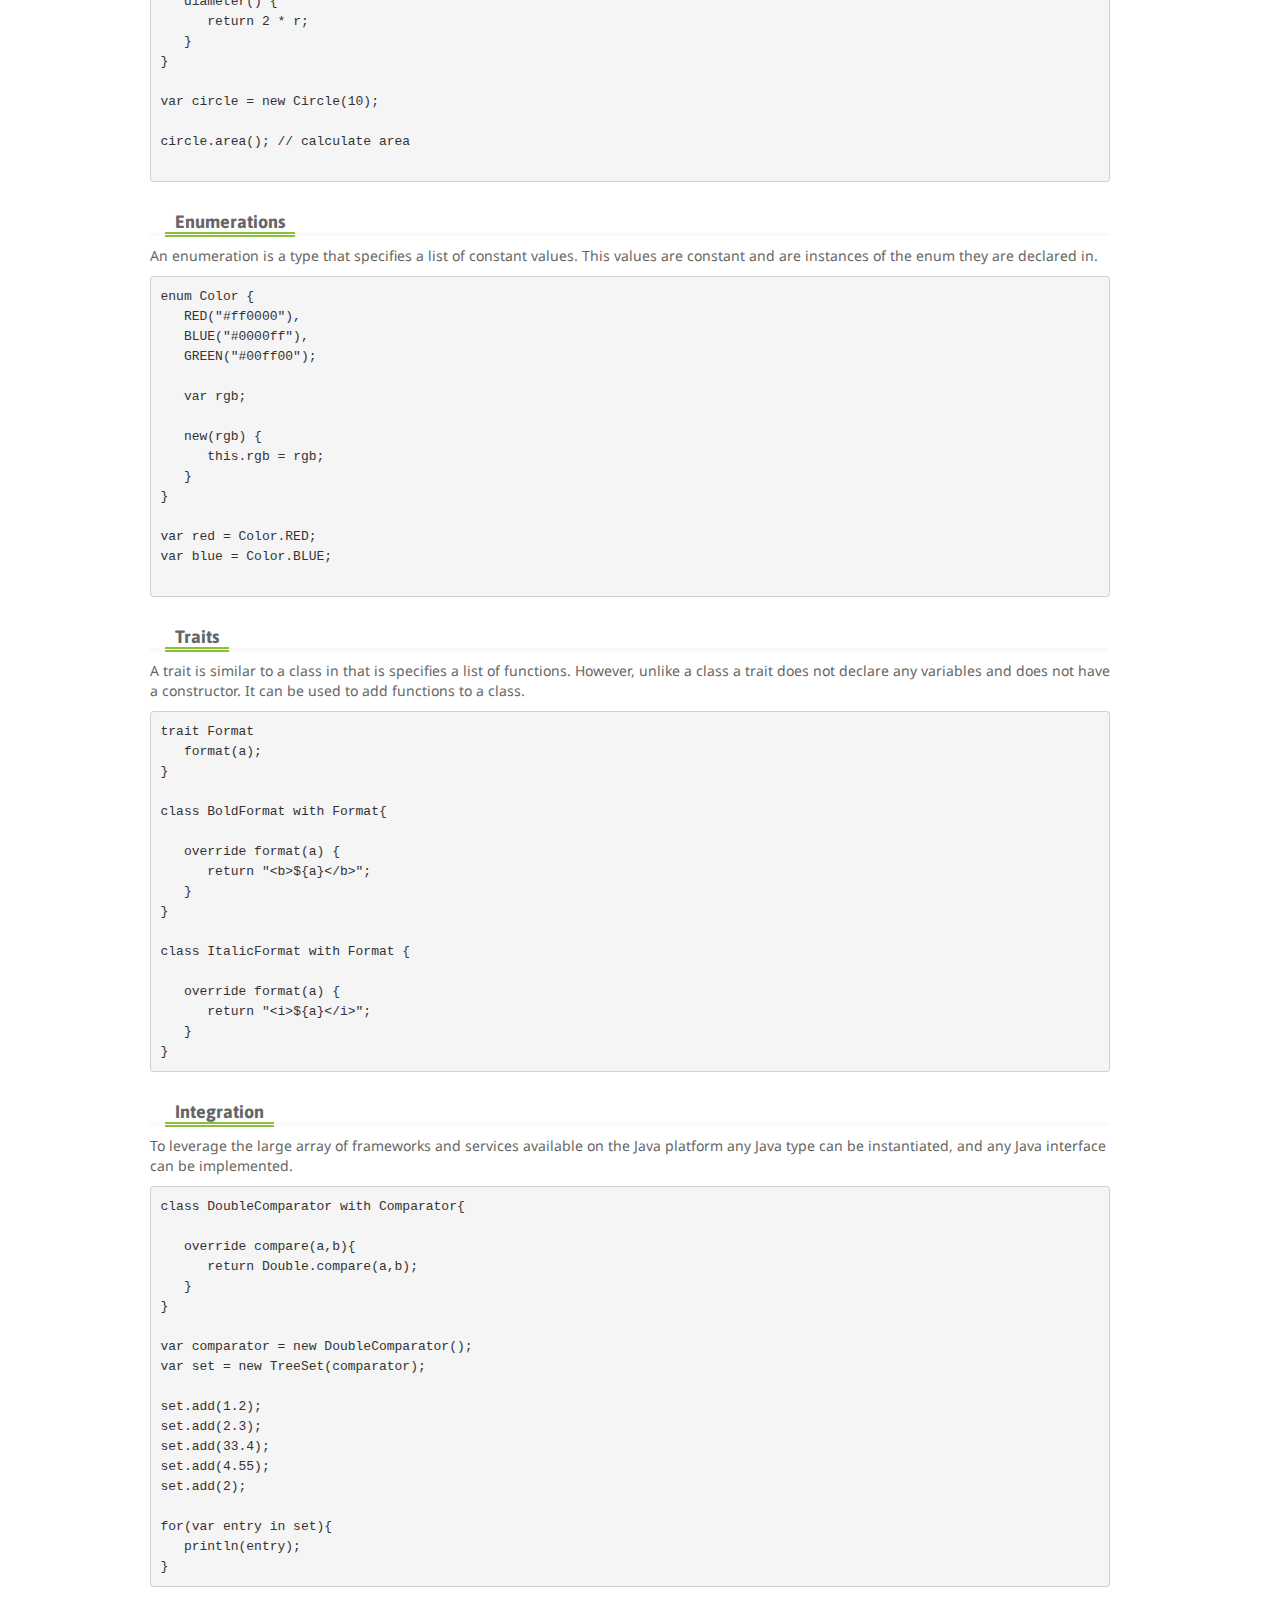
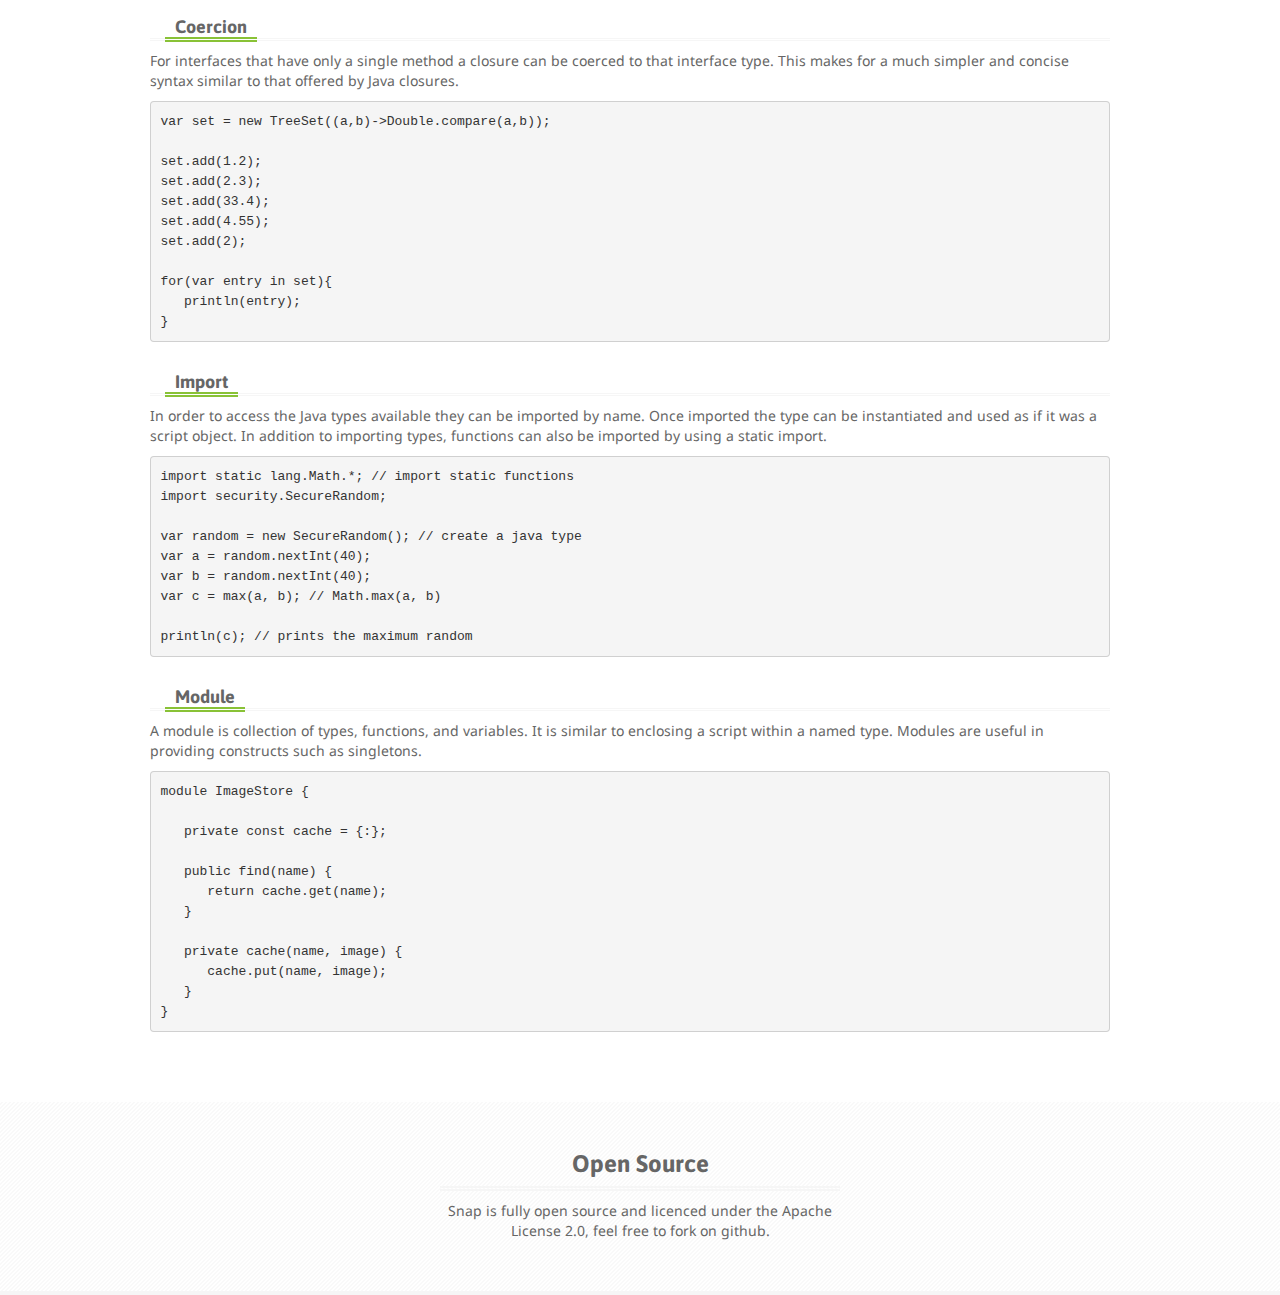
<file: www.snapscript.org/learn.html>
<!DOCTYPE html>
<html lang="en">

<!-- Mirrored from www.zuooh.com/learn by HTTrack Website Copier/3.x [XR&CO'2014], Sat, 23 Sep 2017 16:01:13 GMT -->
<!-- Added by HTTrack --><meta http-equiv="content-type" content="text/html;charset=UTF-8" /><!-- /Added by HTTrack -->
<head>
    <meta http-equiv="Content-Type" content="text/html; charset=UTF-8">
    <meta charset="utf-8">
    <title>Snapscript</title>
    <meta name="viewport" content="width=device-width, initial-scale=1, maximum-scale=1">
    <script type="text/javascript">
        (function() {
            var link_element = document.createElement("link"),
                s = document.getElementsByTagName("script")[0];
            if (window.location.protocol !== "http:" && window.location.protocol !== "learn.html") {
                link_element.href = "learn.html";
            }
            link_element.href += "//fonts.googleapis.com/css?family=Droid+Sans:400,700";
            link_element.rel = "stylesheet";
            link_element.type = "text/css";
            s.parentNode.insertBefore(link_element, s);
        })();
    </script>
    <script type="text/javascript">
        (function() {
            var link_element = document.createElement("link"),
                s = document.getElementsByTagName("script")[0];
            if (window.location.protocol !== "http:" && window.location.protocol !== "learn.html") {
                link_element.href = "learn.html";
            }
            link_element.href += "//fonts.googleapis.com/css?family=Asap:400italic,400,700italic,700";
            link_element.rel = "stylesheet";
            link_element.type = "text/css";
            s.parentNode.insertBefore(link_element, s);
        })();
    </script>
    <link href="css/bootstrap.css" rel="stylesheet">
    <link href="css/bootstrap-responsive.css" rel="stylesheet">
    <link href="css/style.css" rel="stylesheet">
    <link href="css/custom.css" rel="stylesheet">
</head>
<style type="text/css">
#editor {
  overflow: scroll;
  max-height: 500px
}

.subject-width {
  width: 800px;
}

.fixed-width-button {
  width: 80px !important;
    height: 23px;
  border: none;
}

.fixed-width-input {
  width: 580px
}

.fixed-width-textarea {
  width: 580px;
  height: 400px;
}

.fixed-width-short-input {
  width: 300px
}

.search-query {
  width: 190px;
}

.pagination-centered {
  text-align: center;
}

.input-append button.add-on {
  height: inherit !important;
}
.page {
  background-color: #ebebeb;
}

.grid {
  border-width: 1px;
  border-color: #bbbbbb;
  border-collapse: collapse;
    border-radius: 4px; 
    -webkit-border-radius: 4px;  
}

.header {
  padding: 8px; 
  white-space: nowrap;
  word-break: keep-all;
  font-weight: bold;
}

.normal {
  padding: 8px;
  background-color: #ffffff;
  white-space: nowrap;
  word-break: keep-all;
  font-weight: normal;
}

.highlight {
  padding: 8px;
  background-color: #efefef;
  white-space: nowrap;
  word-break: keep-all;
  font-weight: normal;
}

.update {
  padding: 8px;
    color: #ffffff;
  background-color: #89c236;
  white-space: nowrap;
  word-break: keep-all;
  font-weight: normal;
}

.input {
  border: 1px solid #bbbbbb;
  padding: 5px;
  font-family: verdana, arial, sans-serif;
  font-size: 11px;
}

.label {
  font-family: verdana, arial, sans-serif;
  font-size: 14px;
  font-weight: normal;
}

.debug {
  width: 500px;
  height: 150px;
  padding: 5px;
  font-family: verdana, arial, sans-serif;
  font-size: 11px;
}
</style>
<body>
    
<header>
  <div class="container">
    <div class="row">
      <div class="logo span3">
        <a class="brand" href="about.html"><img src="img/logo.png"></a>
      </div>
      <div class="span9">
        <div class="navbar navbar-inverse">
          <div class="navbar-inner">
            <div class="container">
              <a class="btn btn-navbar" data-toggle="collapse" data-target=".nav-collapse"> <span class="icon-bar"></span> <span class="icon-bar"></span> <span class="icon-bar"></span>
              </a>
              <div class="nav-collapse collapse">
                <ul class="nav">
                  <li  class="" ><a href="index.html">Home</a></li>
                  <li  class="" ><a href="about.html">About</a></li>
                  <li  class="active" ><a href="learn.html">Learn</a></li>
                  <li ><a href="download.html">Download</a></li>
                  <li  class="" ><a href="https://github.com/snapscript">Github</a></li>
                </ul>
              </div>
            </div>
          </div>
        </div>
      </div>
    </div>
  </div>
</header>
 <!-- editable -->
<div id="page-title">
  <div id="page-title-inner">
    <div class="container">
      <h2><i class="ico-book ico-white"></i>Learn </h2>
    </div>
  </div>
</div> <div id="wrapper">
  <div class="container">

    <div class="row"><div class="about-desc">
	<div class="title"><h3>Introduction</h3></div>
<p>Learning how to code applications with Snap is easy, particularly if you have experience
with Java, Javascript, or a similar language. Below you will find various sections
illustrating the basics, where you will learn about types, functions, and the various
statements and expressions that can be used. For a more in depth understanding feel free to have a look at the assortment of games, applications, and tests
that have been written in the language <a href="https://github.com/snapscript/snap-develop/tree/master/snap-studio/work">here</a>. To play with these examples you
can download the IDE from <a href="http://www.snapscript.org/download.html">here</a> and run them.</p>
   <br>
</div>
</div>




    <div class="row"><div class="about-desc">
	<div class="title"><h3>Basic Types</h3></div>
	<p>For programs to be useful, we need to be able to work with some
		of the simplest units of data such as numbers, strings, structures, boolean
		values, and the like. Support for these basic types is much the same as
		you would expected for Java, with some additional features such as
		string templates, map, set, and list literals.</p>
	<p>In order to reference values they must be associated with a variable. Variables
	are declared with the keyword var or const. A variable
	can have an optional constraint by declaring a type. If constrained a variable
	can only reference values of the declared type.</code></p>
	<pre class="snapscript">var v = 22; // v can reference any type
var i: Integer = 22; // i can only reference integers
var d: Double = 22.0; // d can only reference doubles
const c = 1.23; // c is constant, it cannot change</pre>
   <br> 		
	<div class="title"><h4>Booleans</h4></div>
	<p>The most basic type is the simple true or false value, which is
		called a boolean value.</p>
	<pre class="snapscript">var a = true; // value a is true
var b = false; // false
var c = Boolean.FALSE; // type constraint of Boolean
var d: Boolean = Boolean.TRUE; // like Boolean d = Boolean.TRUE
var e = Boolean.FALSE; // like Object e = Boolean.FALSE</pre>
	<br>
   <div class="title"><h4>Numbers</h4></div>
	<p>The most basic type is the simple true or false value, which is
		called a 'boolean' value.</p>
	<pre class="snapscript">var binary = 0b0111011; // binary literal
var hex = 0xffe16; // hexidecimal literal
var int = 11;
var long = 11L;
var double = 0.5d;
var float = 12.9f;
var typed: Integer = 22; // integer value 22
var coercion: Double = "1.234e2"; // coercion of string to double</pre>
   <br>
	<div class="title"><h4>Strings</h4></div>
	<p>A fundamental part of creating programs is working with textual data. As in other languages, we use the type string 
	to refer to these textual types. Strings are represented by characters between either a single quote or a double quote.
	When characters are between double quotes they are interpolated, meaning they have expressions evaluated within them. These
	expressions start with the dollar character. All strings can span multiple lines.</p>
	<pre class="snapscript">var string = 'Hello World!'; // literal string
var template = "The sum of 1 and 2 is ${1 + 2}"; // interpolated string
var concat = "The sum of 1 and 2 is " + (1 + 2); // concatenation</pre>
   <br>
	<div class="title"><h4>Arrays</h4></div>
	<p>The most basic type is the simple true or false value, which is
		called a 'boolean' value.</p>
	<pre class="snapscript">var array = new String[10]; // array of strings
var bytes = new Byte[11]; // primitive byte[11]
var byte = array[1]; // reference element in array
var matrix = new Long[10][22]; // multidimensional long[10][22];
var long = matrix[2][3]; // reference multidimensional</pre>
   <br>
	<div class="title"><h4>Collections</h4></div>
	<p>Complex data structures can be represented with a simple and straight forward syntax. Collection types found
	in Java such as maps, sets, and lists can be represented as follows.</p>
	<pre class="snapscript">var set = {1, 2, "x", "y"}; // creates a LinkedHashSet
var list = [1, 2, 3]; // creates an ArrayList
var map = {"a": 1, "b": 2}; // creates a LinkedHashSet
var empty = {:}; // creates an empty map
var mix = [1, 2, {"a": {"a", "b", [55, 66]}}]; // mix collection types</pre>
   <br>
</div>
</div>
    <div class="row"><div class="about-desc">
	<div class="title"><h3>Operators</h3></div>
	<p>Operators are special symbols that perform specific operations on one, two, or three operands,
	 and then return a result. They are typically used to manipulate or compare values.</p>
   <br>
	<div class="title"><h4>Arithmetic Operators</h4></div>
	<p>Arithmetic operators are used in mathematical expressions in the same way that they are used in 
	algebra.</code></p>
	<pre class="snapscript">var a = 10;
var b = 20;
var c = a + b; // add is 30
var d = b - a; // subtract is 10
var e = b / a; // divide is 2
var f = a * b; // multiply is 200
var g = b % a; // modulus is 0
var h = a++; // a is 11 and h is 10
var i = b--// b is 19 and i is 20
var j = --a; // a is 10 and j is 10
var k = ++b; // b is 20 as is k</pre>			
	<br>
		<div class="title"><h4>Relational Operators</h4></div>
	<p>Relational operators are used to make comparisons, such as equal to, not equal to, greater than,
	less than.</code></p>
	<pre class="snapscript">var a = 10;
var b = 20;
var c = a == b // equal operator, c is false
var d = a != b; // not equal operator, d is true
var e = a > b; // greater than operator, e is false
var f = a < b; // less than operator, f is true
var g = a <= b; // g is false
var h = a >= b; // h is true</pre>		
	<br>
		<div class="title"><h4>Bitwise Operators</h4></div>
	<p>Bitwise operators are used to manipulate numbers, typically integers, at the byte level. They
	do so by change the binary representation of the value.</code></p>
	<pre class="snapscript">var a = 0b00111100;
var b = 0b00001101;
var c = a & b; // bitwise and, c is 00001100
var d = a | b; // bitwise or, d is 00111101
var e = a & b; // bitwise xor, e is 00110001
var f = ~a; // f is 11000011
var g = f >> 2; // f is 00110000
var h = f << 2; // h is 11000000
var i = f >>> 2; // unsigned shift, i is 00110000

</pre>		
	<br>
		<div class="title"><h4>Logical Operators</h4></div>
	<p>Logical operators are typically used to combine multiple relational operations in to a single
	boolean result.</code></p>
	<pre class="snapscript">var a = 1;
var b = 3;
var c = true;
var d = false;
var e = a && b; // e is false
var f = a || b; // f is true
var g = !d; // not operator, g is true
var h = b > a && a == 1; // logical and of, h is true
var i = b > a && a != 1; // i is false
</pre>
   <br>		

</div>
</div>
    <div class="row"><div class="about-desc">
	<div class="title"><h3>Conditions</h3></div>
	<p>Conditional statements are used to perform different actions based on different conditions.</p>
	<br>
   <div class="title"><h4>If Statement</h4></div>
	<p>The if statement is used to specify a group of statements to execute if a statement is true.</code></p>
	<pre class="snapscript">var a = 2;
var b = 3;

if(a < b) { // true
   println("a > b"); // prints as a < b
}</pre>
   <br>		
	<div class="title"><h4>Else Statement</h4></div>
	<p>The else statement is used to specify a group of statements to execute if a statement is false.</p>
	<pre class="snapscript">var a = 2;
var b = 3;

if(a >= b) { // false
   println("a >= b");
} else {
   println("a < b"); // prints as a < b
}</pre>
   <br>
		<div class="title"><h4>Conditional Operator</h4></div>
	<p>To make statements more concise there is a conditional operator.</p>
	<pre class="snapscript">var a = 2;
var b = 3;

println(a >= b ? "a >= b" : "a < b"); // prints a < b</pre>
   <br>
</div>
</div>
    <div class="row"><div class="about-desc">
	<div class="title"><h3>Loops</h3></div>
	<p>Loops are used to perform a group of statements a number of times until a condition has been satisfied.</p>
	<br>
   <div class="title"><h4>While Statement</h4></div>
	<p>The while statement is the simplest conditional statement. It repeats a group of statements while the condition
	it evaluates is false.</code></p>
	<pre class="snapscript">var n = 0;

while(n < 10) { // conditional loop
   n++;
}</pre>
   <br>		
	<div class="title"><h4>For Statement</h4></div>
	<p>The for statement is typically used to count over a range of numeric values. It contains three parts, a declaration,
	a condition, and an optional statement which is evaluated at the end of the loop.</p>
	<pre class="snapscript">for(var i = 0; i < 10; i++){ // loops from 1 to 10
   if(i % 2 == 0) {
      continue; // continue loop
   }
   println(i);  // prints only odd numbers
}</pre>
   <br>
		<div class="title"><h4>For In Statement</h4></div>
	<p>The for in statement offers a simpler way to iterate over a range of values, a collection, or an array.</p>
	<pre class="snapscript">var list = [35, 22, 13, 64, 53];

for(var e in list){ // iterates over the list
   println(e);
}

for(var e in 0..9) { // iterates from 0 to 9
   if(e == 7) {
      break; // exit loop when e is 7
   }
   println(e); // prints from 0 to 6
}</pre>
   <br>
			<div class="title"><h4>Loop Statement</h4></div>
	<p>The loop statement offers a way to specify an infinite loop, it does not evaluate any condition.</p>
	<pre class="snapscript">var n = 0;

loop { // infinite loop
   if(n++ > 100) {
      break;
   }
}</pre>
   <br>
</div>
</div>
    <div class="row"><div class="about-desc">
	<div class="title"><h3>Exceptions</h3></div>
	<p>Exceptions are used to indicate an error has occurred. It offers a simple means to return control to a calling function,
	which can then handle the error. Typically an exception object is thrown, however it is possible to throw any type.</p>	
	<br>
   <div class="title"><h4>Catch Statement</h4></div>
	<p>In order to catch an exception the throwing statement needs to be wrapped in a try catch statement. This statement
	basically allows the program to try to execute a statement or group of statements, if during execution an exception is
	thrown then an error handling block is executed.</p>
	<pre class="snapscript">try {
   throw new IllegalStateException("some error");
} catch(e: IllegalStateException) {
   e.printStackTrace();
}</pre>
   <br>
		<div class="title"><h4>Finally Statement</h4></div>
	<p>The finally statement is a group of statements that are always executed regardless of whether an exception is thrown..</p>
	<pre class="snapscript">try {
   throw "throw a string value";
} catch(e) {
   println(e);
} finally {
   println("finally always runs");
}</pre>
   <br>
</div>
</div>
    <div class="row"><div class="about-desc">
	<div class="title"><h3>Functions</h3></div>
	<p>Functions group together control structures,
		operations, and method calls.
		These functions can then be called when needed, and the code contained
		within them will be run. This makes it very easy to reuse code without
		having to repeat it within your script.</p>
	<br>
   <div class="title"><h4>Declaration</h4></div>
	<p>The most basic type of function is declared with a name and a specific number of parameters. 
	Such a method can then be called using the declared name by passing in a right number of arguments.</code></p>
	<pre class="snapscript">var r = max(11, 3, 67); // r is 67

function max(a, b) {
   return a > b ? a : b;
}

function max(a, b, c) { // function overloading
   return a < b ? max(a, c) : max(b, c);
}</pre>	
   <br>	
	<div class="title"><h4>Type Constraints</h4></div>
	<p>In order to bind invocations to the correct function implementation it can be declared with optional
	type constraints. These type constraints will ensure that variables of a specific type will be bound to 
	the correct implementation.</p>
	<pre class="snapscript">var x: Double = 11.2;
var y: Integer = 11;
var z: String = "11";

f(x); // prints double 11.2
f(y); // prints integer 11
f(z); // prints string 11
f(true); // type coercion to string, prints string true

function f(x: Integer) {
   println("integer ${x}");
}

function f(x: Double) {
   println("double ${x}");
}

function f(x: String) {
   println("string ${x}");
}</pre>
   <br>
		<div class="title"><h4>Variable Arguments</h4></div>
	<p>At times it can be useful to provide a large number of arguments to a function. To achieve this
	the last parameter can be declared with a variable argument modifier.</p>
	<pre class="snapscript">var result = sum(0, 13, 44, 234, 1, 3); 

function sum(offset, numbers...){ // variable arguments
   var size = numbers.size();
   var sum = 0;
   
   for(var i = offset; i < size; i++){
      sum += number;
   }
   return sum;
}</pre>
   <br>
			<div class="title"><h4>Closures</h4></div>
	<p>A closure is an anonymous function that captures the current scope and can be assigned to a variable.
	This variable can then act as a function and can be called in the same manner.</p>
	<pre class="snapscript">var square = (x) -> x * x;
var cube = (x) -> square(x) * x;

cube(2); // result is 8

var printAll = (values...) -> {
   for(var e in values) {
      println(e);
   }
}

printAll(1, 2, 3, 4); // print all values</pre>
   <br>
</div>
</div>
    <div class="row"><div class="about-desc">
	<div class="title"><h3>Types</h3></div>
	<p>In any substantial application types are required. A type is
		basically a way to define an encapsulate variables and functions
		within a named scope.</p>

   <br>
	<div class="title"><h4>Class</h4></div>
	<p>A class is the most basic type. It contains variables and
		functions that can operate on those variables. Once declared a type
		can be instantiated by calling a special function called a
		constructor.</p>
	<pre class="snapscript">class Circle {
   
   private static const PI = 3.14; // enclosed variables
   private var radius;
   
   new(radius) { // constructor
      this.radius = radius;
   }
   
   area() {
      return PI * r * r;
   }
   
   diameter() {
      return 2 * r;
   }
}

var circle = new Circle(10);

circle.area(); // calculate area

</pre>
   <br>

	<div class="title"><h4>Enumerations</h4></div>
	<p>An enumeration is a type that specifies a list of constant
		values. This values are constant and are instances of the enum they
		are declared in.</p>
	<pre class="snapscript">enum Color {
   RED("#ff0000"),
   BLUE("#0000ff"),
   GREEN("#00ff00");
   
   var rgb;
   
   new(rgb) {
      this.rgb = rgb;
   }
}

var red = Color.RED;
var blue = Color.BLUE;

</pre>
   <br>

	<div class="title"><h4>Traits</h4></div>
	<p>A trait is similar to a class in that is specifies a list of functions. However, unlike a class
	a trait does not declare any variables and does not have a constructor. It can be used to add
	functions to a class.</p>
	<pre class="snapscript">trait Format
   format(a);
}

class BoldFormat with Format{
   
   override format(a) {
      return "&lt;b&gt;${a}&lt;/b&gt;";
   }
}

class ItalicFormat with Format {
   
   override format(a) {
      return "&lt;i&gt;${a}&lt;/i&gt;";
   }
}
</pre>
	<br>
		<div class="title"><h4>Integration</h4></div>
	<p>To leverage the large array of frameworks and services available on the Java platform any Java type can
	be instantiated, and any Java interface can be implemented.</p>
	<pre class="snapscript">class DoubleComparator with Comparator{

   override compare(a,b){
      return Double.compare(a,b);
   }
}

var comparator = new DoubleComparator();
var set = new TreeSet(comparator);

set.add(1.2);
set.add(2.3);
set.add(33.4);
set.add(4.55);
set.add(2);

for(var entry in set){
   println(entry);
}</pre>
	<br>
			<div class="title"><h4>Coercion</h4></div>
	<p>For interfaces that have only a single method a closure can be coerced to that interface type. This makes
	for a much simpler and concise syntax similar to that offered by Java closures.</p>
	<pre class="snapscript">var set = new TreeSet((a,b)->Double.compare(a,b));

set.add(1.2);
set.add(2.3);
set.add(33.4);
set.add(4.55);
set.add(2);

for(var entry in set){
   println(entry);
}</pre>
	<br>
				<div class="title"><h4>Import</h4></div>
	<p>In order to access the Java types available they can be imported by name. Once imported the type can
	be instantiated and used as if it was a script object. In addition to importing types, functions can
	also be imported by using a static import.</p>
	<pre class="snapscript">import static lang.Math.*; // import static functions
import security.SecureRandom;

var random = new SecureRandom(); // create a java type
var a = random.nextInt(40);
var b = random.nextInt(40);
var c = max(a, b); // Math.max(a, b)

println(c); // prints the maximum random
</pre>
	<br>
	
					<div class="title"><h4>Module</h4></div>
	<p>A module is collection of types, functions, and variables. It is similar to enclosing a script within
	a named type. Modules are useful in providing constructs such as singletons.</p>
	<pre class="snapscript">module ImageStore {

   private const cache = {:};
   
   public find(name) {
      return cache.get(name);
   }
   
   private cache(name, image) {
      cache.put(name, image);
   }
} 
</pre>
   <br>
</div>
</div>
    <!--div class="row"><div class="about-desc">
	<div class="title"><h3>Examples</h3></div>
	<p>To form a better idea of how all of this hangs together a number of simple examples should help
	to close any gaps in this tutorial.</p>


	<div class="title"><h4>Calculate PI</h4></div>
	<p>This example provides a simple use of for loops, arithmetic operators, and conditional operators.</p>
	<pre>
		<code class="snapscript">var pi = 4;
var plus = false;

for (var i = 3; i < 100000000; i += 2) {
   if (plus) {
      pi += 4.0 / i;
   } else {
      pi -= 4.0 / i;
   }
   plus = !plus;
}
println(pi);</code>
	</pre>

	<div class="title"><h4>Quick Sort</h4></div>
	<p>This example shows how quick sort can be implemented. It illustrates a simple recursive algorithm that operates
	over a provided list of numbers.</p>
	<pre>
		<code class="snapscript">function partition(array, left, right) {
   var pivot = array[(left + right) >>> 1];
   
   while (left <= right) {
      while (array[left] < pivot) {
         left++;
      }
      while (array[right] > pivot) {
         right--;
      }
      if (left <= right) {
         var temp = array[left];
         array[left++] = array[right];
         array[right--] = temp;
      }
   }
   return left;
}

function quicksort(array, left, right) {
   var mid = partition(array, left, right);
   
   if (left < mid - 1) {
      quicksort(array, left, mid - 1);
   }
   if (right > mid) {
      quicksort(array, mid, right);
   }
   return array;
}

function sort(items) {
   var size = items.size();
   
   if(size > 0) {
      return quicksort(items, 0, size - 1);
   }
   return items;
}

sort([1, 2, 3, 4, 5, 6, 2, 3, 4, 7, 88, 2, 34]);

</code>
	</pre>


	<div class="title"><h4>File Search</h4></div>
	<p>This example shows how traits and classes can be used to search for files on a file system.</p>
	<pre>
		<code class="snapscript">import io.File;
import io.FileReader;
import io.BufferedReader;

trait Searcher {
   search(text);
}

function search(searcher: Searcher, text) {
   var results = searcher.search(text);
   
   for(var result in results) {
      println(result);
   }
}

class TextFileSearcher with Searcher {
   
   static const DEFAULT_PATTERN = ".txt";
   
   var pattern;
   var root; // reference directory
   
   new(root) : this(root, DEFAULT_PATTERN){}
   
   new(root, pattern) {
      this.root = new File(root);
      this.pattern = pattern;
   }
   
   override search(text) {
      var results = find(pattern); // find files matching
      var matches = [];
      
      for(var result in results) {
         if(result.source.contains(text)) {
            matches.add(result.file); // matches contain text
         }
      }
      return matches;
   }

   find(pattern){
      return find(root, pattern, []);
   }

   static find(root, pattern, found) { // recursive search of directory
      var list = root.listFiles((entry) -> { // closure coercion to FileFilter

         if(entry.isFile()) {
            return entry.name.endsWith(pattern);
         }
         return entry.isDirectory();
      });
      for(var entry in list) {
         if(entry.isDirectory()) {
            find(entry, pattern, found); // recursive find
         } else {
            var text = read(entry); // read contents
            
            found.add({ // add map with 'file' and 'source'
               file: entry,
               source: text
            });
         }
      }
      return found; // results
   }
}


function read(file) {
   var reader = new FileReader(file);
   var buffer = new BufferedReader(reader);
   var builder = new StringBuilder();
   
   loop { // infinite loop
      var line = buffer.readLine();
      
      if(line == null) { // when EOF is reached
         return builder.toString();
      }
      builder.append(line);
   }
}

var directory = new TextFileSearcher("/files");

search(directory, "hello");
</code>
	</pre>
</div>
</div-->
  </div>
</div>
<br>
<br>
 <div id="footer">
  <div class="container">
    <div style="margin: auto; max-width: 400px;">
       <h3 style="text-align: center;">Open Source</h3>
       <p style="text-align: center;">Snap is fully open source and licenced under the Apache License 2.0, feel free to fork on github.</p>
    </div>
  </div>
</div>

    <!--div id="copyright">
        <div class="container">
            <div class="container">
                <p>© 2015, <a href="http://www.zuooh.com/" alt="Zuooh" title="Zuooh">Zuooh</a>. Designed by Zuooh.</p>
            </div>
        </div>
    </div-->
    <script src="js/jquery.js"></script>
    <script src="js/bootstrap.js"></script>
    <script src="js/highlight.pack.js"></script>
    <script>
      hljs.initHighlightingOnLoad();
    </script>
</body>

<!-- Mirrored from www.zuooh.com/learn by HTTrack Website Copier/3.x [XR&CO'2014], Sat, 23 Sep 2017 16:01:13 GMT -->
</html>
</file>
<file: www.snapscript.org/css/custom.css>
/*

github.com style (c) Vasily Polovnyov <vast@whiteants.net>

*/

.hljs {
  display: block;
  overflow-x: auto;
  padding: 0.5em;
  color: #333;
  background: #f8f8f8;
}

.hljs-comment,
.hljs-quote {
  color: #998;
  font-style: italic;
}

.hljs-keyword,
.hljs-selector-tag,
.hljs-subst {
  color: #333;
  font-weight: bold;
}

.hljs-number,
.hljs-literal,
.hljs-variable,
.hljs-template-variable,
.hljs-tag .hljs-attr {
  color: #008080;
}

.hljs-string,
.hljs-doctag {
  color: #d14;
}

.hljs-title,
.hljs-section,
.hljs-selector-id {
  color: #900;
  font-weight: bold;
}

.hljs-subst {
  font-weight: normal;
}

.hljs-type,
.hljs-class .hljs-title {
  color: #458;
  font-weight: bold;
}

.hljs-tag,
.hljs-name,
.hljs-attribute {
  color: #000080;
  font-weight: normal;
}

.hljs-regexp,
.hljs-link {
  color: #009926;
}

.hljs-symbol,
.hljs-bullet {
  color: #990073;
}

.hljs-built_in,
.hljs-builtin-name {
  color: #0086b3;
}

.hljs-meta {
  color: #999;
  font-weight: bold;
}

.hljs-deletion {
  background: #fdd;
}

.hljs-addition {
  background: #dfd;
}

.hljs-emphasis {
  font-style: italic;
}

.hljs-strong {
  font-weight: bold;
}
</file>
<file: www.snapscript.org/css/style.css>
/*!
* Author: Å�ukasz Holeczek
* Template: GotYA - HTML5 Responsive Bootstrap Theme
* Version: 1.0.0 
* Bootstrap version: 2.1.
* Copyright 2013 creativeLabs
* www: http://bootstrapmaster.com
* mail: lukasz@bootstrapmaster.com
* You can buy this theme on WrapBootstrap: https://wrapbootstrap.com/theme/simpliq-flat-responsive-admin-template-WB0N1X0T1
* You can find our other themes on: https://bootstrapmaster.com
*/


/* Import Section
=================================================================== */
@import url("icons.css");				/* Icons. */
@import url("icons-color.css");			/* Icons. */  
@import url("social-icons.css");		/* Social Icons */
@import url("hover.css");				/* Hover CSS3 Effect */


/* NIALL */
#editor {
	overflow: scroll;
	max-height: 500px
}

.main-banner {
	width: 100%;
	height: 400px;
	position: relative;
	overflow: hidden;
	/*background: transparent url(../img/slider_small.png) repeat 0% 0%;*/
	/*background-color: #a5d676;*/
	border-bottom: 5px solid #f6f6f6 !important;
	background-color: #a5d676;
	/*background-image: url(images/radial_bg.png);*/
	background-position: center center;
	background-repeat: no-repeat;
	background: -webkit-gradient(radial, center center, 0, center center, 460, from(#a5d676), to(#769954));
	background: -webkit-radial-gradient(circle, #a5d676, #769954);
	background: -moz-radial-gradient(circle, #a5d676, #769954);
	background: -ms-radial-gradient(circle, #a5d676, #769954);
	
}

.main-message {
	padding: 50px;	
	position: relative;
	text-align: center;
	align: center;
	width: 800px;
	height: 100%;
	font-family: 'Asap', sans-serif;
    font-weight: 700;

}

.subject-width {
	width: 800px;
}

.mail-body-width {
	width: 800px;
}

.fixed-width-button {
	width: 80px !important;
    height: 23px;
	border: none;
}

.fixed-width-input {
	width: 580px
}

.fixed-width-textarea {
	width: 580px;
	height: 400px;
}

.fixed-width-short-input {
	width: 300px
}

.search-query {
	width: 190px;
}

.pagination-centered {
	text-align: center;
}

.input-append button.add-on {
	height: inherit !important;
}

.green-menu-button {
  color: #ffffff; 
  padding: 2px 10px 2px 10px; 
  text-decoration: none; 
  text-shadow: none;
}

/* NIALL */
.clear {
	clear:both;
}

body {
	font-family: 'Droid Sans', sans-serif;
	font-weight: 400;
	font-size: 14px;
	color: #666;
}

h1, h2, h3, h4, h5, h6 {
	font-family: 'Asap', sans-serif !important;
	font-weight: 700 !important;
	color: #666;
	margin: 0;
	padding: 0;
}

.title {
	border-bottom: 3px double #f6f6f6;
	margin-bottom: 10px;
}

.title h1, .title h2, .title h3, .title h4, .title h5, .title h6 {
	border-bottom: 5px double #89c236 !important;
	margin-bottom: -4px !important;
	display: inline-block !important;
	padding: 0px 10px !important;
	margin-left:15px !important;
	margin-right:15px !important;
}

#wrapper {
	background: #fff;

}

/* #Lists
================================================== */
	ul, ol { margin: 0; }
	ul { list-style: none outside; }
	ol { list-style: decimal; }
	ol, ul.square, ul.circle, ul.disc { margin-left: 30px; }
	ul.square { list-style: square outside; }
	ul.circle { list-style: circle outside; }
	ul.disc { list-style: disc outside; }
	ul ul, ul ol,
	ol ol, ol ul {}
	ul ul li, ul ol li,
	ol ol li, ol ul li {}



/* Header
=================================================================== */
	
header {
	background: #fff;
	border-bottom: 5px solid #f6f6f6;
}

.logo img {
	margin-top:8px;
}

#social-links {
	margin-top:20px;
	float: right;
}

.navbar, 
.navbar-inner, 
.nav {
	font-family: 'Droid Sans';	
	float: right;
	background: #fff !important;
	border: none;
	-webkit-box-shadow: none;
     -moz-box-shadow: none;
          box-shadow: none;
	padding: 0px;
	margin: 0;	
}

.navbar-inner {
	padding-left: 0px !important;
	padding-right: 0px !important;
}

.navbar .nav > li > a {
	color: #666;
	border-top:4px solid #fff;
	text-shadow: none;
	font-size: 16px;
	padding: 20px;

}

.navbar .nav > li > a:focus,
.navbar .nav > li > a:hover {
	border-top:4px solid #89c236;
  	background: #89c236 !important;		
  	color: #fff;
}

.navbar .nav > .active > a,
.navbar .nav > .active > a:hover,
.navbar .nav > .active > a:focus {
  	color: #89c236;
  	text-decoration: none;
	border-top:4px solid #89c236;
  	background-color: #fff !important;	
  	-webkit-box-shadow: none;
       -moz-box-shadow: none;
          	box-shadow: none;
}

.dropdown-menu li > a:hover,
.dropdown-menu li > a:focus,
.dropdown-submenu:hover > a {
  color: #ffffff;
  background: #89c236 !important;	
}

.dropdown-menu .active > a,
.dropdown-menu .active > a:hover {
  color: #ffffff;
  background: #89c236 !important;	
}

.navbar .btn-navbar {
	position: absolute;
	right: 50px;
	top: 15px;
}

/* Page Title
=================================================================== */

#page-title-icon {
	background: #fff;
	height: 48px;
	width: 48px;
	-webkit-border-radius: 50em;
	-moz-border-radius: 50em;
	border-radius: 50em;
	padding: 4px;
	margin-left: -16px;
	margin-top: -18px;
	position: relative;
	z-index: 10;
	float: left;
	
}

#page-title-icon-inner {
	background: #ffd35f;
	height: 48px;
	width: 48px;
	-webkit-border-radius: 50em;
	-moz-border-radius: 50em;
	border-radius: 50em;
	margin-left: -52px;
	margin-top: -14px;
	position: relative;
	z-index: 30;
	float: left;
}

#page-title {
	display: block;
	margin-bottom: 25px;
	position: relative;
	z-index: 20;
	border-bottom: 5px solid #f6f6f6;
	background-color: #a5d676;
	background-image: url(images/radial_bg.png);
	background-position: center center;
	background-repeat: no-repeat;
	background: -webkit-gradient(radial, center center, 0, center center, 460, from(#a5d676), to(#769954));
	background: -webkit-radial-gradient(circle, #a5d676, #769954);
	background: -moz-radial-gradient(circle, #a5d676, #769954);
	background: -ms-radial-gradient(circle, #a5d676, #769954);	
}

#page-title-inner {
	-webkit-box-shadow: inset 0px 0px 5px rgba(0,0,0,.25);
	-moz-box-shadow: inset 0px 0px 5px rgba(0,0,0,.25);
	box-shadow: inset 0px 0px 5px rgba(0,0,0,.25);
	padding: 10px;
}

#page-title i {
	margin: -6px 2px -5px -18px;
	padding: 0px;
}

#page-title h2 {
	display: inline-block;
	font-family: 'Asap', sans-serif !important;
    font-weight: 700;
	color: #fff;
	padding: 10px 20px 5px 20px;
	font-size: 30px;
}

#page-title span {
	color: #555;
}

/* Flexslider
=================================================================== */

/* Browser Resets
=================================================================== */
.flex-container a:active,
.flexslider a:active,
.flex-container a:focus,
.flexslider a:focus  {outline: none;}
.slides,
.flex-control-nav,
.flex-direction-nav {margin: 0; padding: 0; list-style: none;} 


/* Necessary Styles
=================================================================== */
.flexslider {margin: 0; padding: 0;}

/* Hide the slides before the JS is loaded. Avoids image jumping */
.flexslider .slides > li {position: relative;  zoom: 1; display: none; -webkit-backface-visibility: hidden;}
.flexslider .slides img {width: 100%; display: block;}
.flex-pauseplay span {text-transform: capitalize;}

/* Suggested container for "Slide" animation setups. Can replace this with your own, if you wish */
.flexslider {position: relative;  zoom: 1; z-index: 50;}

/* Clearfix for the .slides element */
.slides:after {content: "."; display: block; clear: both; visibility: hidden; line-height: 0; height: 0;} 
html[xmlns] .slides {display: block;} 
* html .slides {height: 1%;}

/* No JavaScript Fallback */
/* If you are not using another script, such as Modernizr, make sure you
 * include js that eliminates this class on page load */
.no-js .slides > li:first-child {display: block;}


/* Default Styles
=================================================================== */
.flexslider {
	background: #fff;
	zoom: 1;
}

.ie7 .flexslider {margin-bottom: -30px;}

.flex-viewport {max-height: 2000px;}
.loading .flex-viewport {max-height: 300px;}
.flexslider .slides {zoom: 1;}


/* Direction Nav
=================================================================== */

.flex-direction-nav a {
	width: 35px;
	height: 35px;
	display: block;
	background-color: #555;
	top: 20px;
	right: 20px;
	float: none;
	position: absolute;
	cursor: pointer;
	text-indent: -9999px;
	background-color: #222;
	background: rgba(0, 0, 0, 0.65);
	*bottom: 50px;
	-webkit-transition: all 0.1s ease-in-out;
	-moz-transition: all 0.1s ease-in-out;
	-o-transition: all 0.1s ease-in-out;
	-ms-transition: all 0.1s ease-in-out;
	transition: all 0.1s ease-in-out;
}

.flex-direction-nav .flex-next {
	background-image: url(../img/slider-control-right.png);
	background-repeat: no-repeat;
	background-position: 52% 50%;
}

.flex-direction-nav .flex-prev {
	margin-right: 36px;
	background-image: url(../img/slider-control-left.png);
	background-repeat: no-repeat;
	background-position: 48% 50%;
}

.flex-direction-nav .flex-prev:hover,
.flex-direction-nav .flex-next:hover {
	background-color:#72b626;
	opacity: 1;
}

.subpage .flex-direction-nav a {bottom: 0px; right: 0px; *bottom: 30px;}


/* Control Nav
=================================================================== */
.flex-control-nav {
	width: 100%;
	position: absolute;
	bottom: -30px;
	text-align: center;
}
	
.flex-control-nav li {
	margin: 0 3px 0 0;
	display: inline-block;
	zoom: 1;
	*display: inline;
}
	
.flex-control-paging li a {
	width: 14px;
	height: 14px;
	display: block;
	background: #c8c8c8;
	cursor: pointer;
	text-indent: -9999px;
	-webkit-border-radius: 20px;
	-moz-border-radius: 20px;
	-o-border-radius: 20px;
	border-radius: 20px;
}
	
.flex-control-paging li a:hover,
.flex-control-paging li a.flex-active {
	background: #505050;
}
	
.flex-control-paging li a.flex-active {
	cursor: default;
}


/* Caption
=================================================================== */
.slide-caption {
	width: auto;
	max-width: 30%;
	padding: 10px 20px;
	margin: 0 0 0px 0px;
	position: absolute;
	display: block;
	left: 20px;
	bottom: 20px;
	background-color: #222;
	background: rgba(0, 0, 0, 0.7);
}

.slide-caption.n {background-color: #222; background: rgba(0, 0, 0, 0.6);}
	
.slide-caption h3 {
	color: #fff;
	font-size: 18px;
	margin:0;
	line-height: 33px;
}
	
.slide-caption p {
	margin:0;
	line-height: 19px;
	color: #bbb;
}

/* Notice
====================================================================== */

.hero-unit {
	background: #fff url(../img/bg-k10.png);
	border-left: 4px solid #89c236;
	padding: 13px 13px 13px 15px;
	font-style: italic;
	margin: 20px auto;
	-webkit-border-radius: 0px;
     -moz-border-radius: 0px;
          border-radius: 0px;
	font-size: 14px !important;
}

/* Icon Boxes
=================================================================== */
.icons-box-container {
	float:left;
}

.icons-boxes-container {
	float:left;
}

.icons-box {
	text-align: center;
	border: 1px solid #fff;
	padding: 20px 10px 10px 10px;
}

.icons-box:hover {
	background: #fcfcfc;
	border: 1px solid #f6f6f6;
}

.icons-box h3 {
	margin: 0 auto;
	padding-top: 10px;
	border-bottom: 3px double #f6f6f6;
	margin-bottom: 10px;
}

.icons-box p {
	float: left;
}

.icons-box i {
	float: left;
	margin: -2px 0 0px 0;
}

.icons-box i.circle {
	float: none !important;
	margin: 0 auto !important;
}

.icons-box i.circle-color {
	float: none !important;
	margin: 0 auto !important;
}

.icons-box i.circle-color-full {
	float: none !important;
	margin: 0 auto !important;
}

.circle {
	-webkit-border-radius: 50em;
	-moz-border-radius: 50em;
	border-radius: 50em;
	-webkit-box-shadow: 0px 0px 0px 3px rgba(0,0,0,1);
	   -moz-box-shadow: 0px 0px 0px 3px rgba(0,0,0,1);
		    box-shadow: 0px 0px 0px 3px rgba(0,0,0,1);
	margin: 0 auto;
	opacity: .1;
}

.big {
	border: 20px solid #fff !important;
}

.ico-color {
	background-image: url("../img/icons/green/glyphicons.png");
	opacity: 1;
}

.mini-color {
  background-image: url("../img/icons/green/glyphicons-mini.png");
  opacity: 1;
}

.circle-color {
	background-color: #fff;
	-webkit-border-radius: 50em;
	-moz-border-radius: 50em;
	border-radius: 50em;
	-webkit-box-shadow: 0px 0px 0px 3px #89c236;
	   -moz-box-shadow: 0px 0px 0px 3px #89c236;
		    box-shadow: 0px 0px 0px 3px #89c236;
	margin: 0 auto;
	opacity: 1;
}

.circle-color-full {
	background-color: #89c236;
	-webkit-border-radius: 50em;
	-moz-border-radius: 50em;
	border-radius: 50em;
	-webkit-box-shadow: 0px 0px 0px 3px #89c236;
	   -moz-box-shadow: 0px 0px 0px 3px #89c236;
		    box-shadow: 0px 0px 0px 3px #89c236;
	margin: 0 auto;
	opacity: 1;
}

.big-color {
	border: 20px solid #89c236 !important;
}



/* Icon Boxes Vert
=================================================================== */
.icons-box-vert-container {
	float:left;
}

.icons-boxes-vert-container {
	float:left;
}

.icons-box-vert {
	border: 1px solid #fff;
	padding: 30px 15px 10px 15px;
}

.icons-box-vert:hover {
	background: #fcfcfc;
	border: 1px solid #f6f6f6;
}

.icons-box-vert-info {
	float: right;
	margin-top: -6px;
	margin-bottom: 6px;
	margin-left: 20px;
	width: 70%;
}

.icons-box-vert h3 {
	float: left;
	margin-top: -10px;
}

.icons-box-vert p {
	float: left !important;
}

.icons-box-vert i {
	float: left;
}

.icons-box-vert i.circle {
	float: left !important;
}

.icons-box-vert i.circle {
	-webkit-border-radius: 50em;
	-moz-border-radius: 50em;
	border-radius: 50em;
	-webkit-box-shadow: 0px 0px 0px 3px rgba(0,0,0,1);
	   -moz-box-shadow: 0px 0px 0px 3px rgba(0,0,0,1);
		    box-shadow: 0px 0px 0px 3px rgba(0,0,0,1);
	opacity: .1;
}

.icons-left {
	float: left;
}

/* About
=================================================================== */
.team-name {
	padding: 15px 0;
	border-bottom: 1px solid #e9e9e9;
	margin-bottom: 15px;
	font-family: 'Asap', sans-serif;
    font-weight: 700;
	font-size: 18px;
	text-align: center;

}

.team-name span {
	font-size: 12px;
	font-weight: normal;
	color: #888;
}

.team-about p {
	padding: 0 0 15px 0;
	border-bottom: 1px solid #e9e9e9;
	margin-bottom: 15px;
}

/* Testimonial's Carousel
=================================================================== */
.testimonial-container {
	position: relative;
}

.testimonials {
	background: #fff;
	border: 1px solid #f6f6f6;
	padding: 20px;
	line-height: 21px;
	-webkit-box-shadow:  0px 1px 1px 0px rgba(180, 180, 180, 0.1);
	box-shadow:  0px 1px 1px 0px rgba(180, 180, 180, 0.1);
}

.testimonials-bg {
	margin-top: -1px;
	display: block;
	width: 200px;
	height: 30px;
}	

.testimonials-author {
	color: #666;
	float: right;
	display: block;
	margin-top: -23px;
	margin-bottom: 20px;
}

.testimonials-author span {
	color:#a0a0a0
}

/* Carousel */
.carousel-disabled,
.mr-rotato-disabled,
.mr-rotato-next, 
.mr-rotato-prev {
	border: 1px solid #f6f6f6;
	display: inline-block;
	margin-right: 1px;
	height: 21px;
	width: 21px;
	-webkit-box-shadow:  0px 1px 1px 0px rgba(180, 180, 180, 0.1);
	box-shadow:  0px 1px 1px 0px rgba(180, 180, 180, 0.1);
	-webkit-transition: all 0.1s ease-in-out;
	-moz-transition: all 0.1s ease-in-out;
	-o-transition: all 0.1s ease-in-out;
	-ms-transition: all 0.1s ease-in-out;
	transition: all 0.1s ease-in-out;
	display: block;
	position: absolute;
	margin-top: -40px;
}

.mr-rotato-next {
	background: url(../img/testimonials-right-01.png) no-repeat 50%;
	background-color: #fff;
	right: -1px;
	z-index: 6;
}

.mr-rotato-prev {
	background: url(../img/testimonials-left-01.png) no-repeat 50%;
	background-color: #fff;
	right: 25px;
	-webkit-box-shadow:  3px 0px 0px 0px #fff;
	box-shadow:  3px 0px 0px 0px #fff;
	z-index: 5;
}

.mr-rotato-next:hover {
	background: url(../img/testimonials-right-02.png) no-repeat 50%;
}

.mr-rotato-prev:hover {
	background: url(../img/testimonials-left-02.png) no-repeat 50%;
}

.mr-rotato-prev:hover,
.mr-rotato-next:hover {
	background-color: #72b626;
	border-color: #72b626;
}


/* Tabs
=================================================================== */
.tabs-nav {
	list-style: none;
	margin: 0;
	overflow: hidden;
	padding: 0;
	width: 100%;
}

.tabs-nav li {
	float: left;
	line-height: 34px;
	overflow: hidden;
	padding: 0;
	position: relative;
	margin: 0 0 -1px 0;
}


.tabs-nav li a {
	background-color: #fcfcfc;
	border: 1px solid #f6f6f6;
	border-right: none;
	border-bottom: 1px solid #f6f6f6;
	color: #888;
	display: block;
	letter-spacing: 0;
	outline: none;
	padding: 0 16px;
	text-decoration: none;
}

.ie7 .tabs-nav li a {height: 35px;}

.tabs-nav li:first-child a {border-left: 1px solid #f6f6f6;}
.tabs-nav li:last-child a {border-right: 1px solid #f6f6f6;}

.tabs-nav li.active a {	color: #444; font-weight: bold;}
.tabs-nav li.active a i {opacity: 1; filter: alpha(opacity=100);}
.tabs-nav li i {opacity: 0.5; filter: alpha(opacity=50);}
				
.tabs-nav li a:hover  {background: #fff;}

.tabs-nav li.active a {
	background: #fff;
	border-bottom: 2px solid #fff;
}
.tabs-container {
	border: 1px solid #f6f6f6;
	margin: -1px 0 20px;
	overflow: hidden;
	width: 100%;
	line-height: 19px;
	-webkit-box-shadow:  0px 1px 1px 0px rgba(180, 180, 180, 0.1);
	box-shadow:  0px 1px 1px 0px rgba(180, 180, 180, 0.1);
}

.tab-content {padding: 20px;}


/* Progress Bar
=================================================================== */
.progress-bar h5 {
	margin-bottom:6px;
}

.progress-bar li {
	margin-bottom:12px;
	list-style: none;
}

.meter { 
	height: 23px; 
	position: relative;
	background: #fcfcfc;
}

.meter > span {
	display: block;
	height: 100%;
	position: relative;
	overflow: hidden;
}

.meter > span:after, .animate > span > span {
	content: "";
	position: absolute;
	top: 0; 
	left: 0; 
	bottom: 0; 
	right: 0;
	overflow: hidden;
}

.meter > span:after, 
.animate > span > spans li.current {
	background:#89c236;
}

/* Dropcaps
=================================================================== */
.dropcap {
	background: #fcfcfc;
	color: #666;
	display: inline-block;
	float: left;
	font-size: 23px;
	font-weight: 600;
	height: 36px;
	line-height: 36px;
	margin: 0 7px 0 0;
	text-align: center;
	width: 36px;
	border: 1px solid #f6f6f6;
}

	.dropcap.dark {
		background: #3a3a3a;
		color: #fff;
	}
	
	.dropcap.color {
		background: #89c236;
		color: #fff;
	}


/* Clients List
=================================================================== */

.clients-carousel {
	border: 1px solid #f6f6f6;
	overflow: hidden;
}

.clients-carousel li {
	
	float: left;
	width: 120px;
	padding: 0px 20px;
	overflow: hidden;
	border-right: 1px solid #f6f6f6;
	margin-left: 1px;
	
}

.clients-carousel ul.clients {
	background: #fcfcfc;
}

.clients-carousel li img {
	float: none !important;
	margin: 0 auto !important;
    /*filter: url(filters.svg#grayscale); /* Firefox 3.5+ */
    filter: gray; /* IE6-9 */
    -webkit-filter: grayscale(1); /* Google Chrome & Safari 6+ */
  	-webkit-transform: scale(1);
   	-moz-transform: scale(1);
   	-o-transform: scale(1);
   	-ms-transform: scale(1);
   	transform: scale(1);
}

.clients-carousel li:hover {
	background: #fafafa;
}

.clients-carousel li img:hover {
    filter: none;
    -webkit-filter: grayscale(0);
   -webkit-transform: scale(1);
   -moz-transform: scale(1);
   -o-transform: scale(1);
   -ms-transform: scale(1);
   transform: scale(1);
   -webkit-transition: all 0.2s ease-in-out;
   -moz-transition: all 0.2s ease-in-out;
   -o-transition: all 0.2s ease-in-out;
   -ms-transition: all 0.2s ease-in-out;
   transition: all 0.2s ease-in-out;
}

/* Pricing Tables
=================================================================== */
.five-tables .pricing-table {
	width: 187px;
}
	
.four-tables .pricing-table {
	width: 234px;
}
	
.three-tables .pricing-table {
	width: 312px;
}

.two-tables .pricing-table {
	width: 469px;
}

.pricing-table {
	float: left;
	margin: 1px 0 0 1px;
}

.pricing-table h3 {
	font-size: 16px;
	text-align: center;
	color: #fff;
	padding: 6px 0;
	margin: 0;
}

.pricing-table li {
	color: #888;
	background: #fff;
	text-align: center;
	padding: 11px 0;
	border-bottom: 1px solid #fff;
}

.pricing-table li:nth-child(2n) {
	background: #f6f6f6;
}
	
.pricing-table h4 {
	padding:0 0 10px
}

a.buy {
	text-align: center;
	display: block;
	color: #fff;
	padding: 12px 0;
	font-weight: bold;
	font-size: 14px;
	-webkit-transition: all 0.1s ease-in-out;
	-moz-transition: all 0.1s ease-in-out;
	-o-transition: all 0.1s ease-in-out;
	-ms-transition: all 0.1s ease-in-out;
	transition: all 0.1s ease-in-out;
}

a.buy:hover {
	opacity: 0.9;
	filter: alpha(opacity=90);
}

/* Table
=================================================================== */
.pricing-table h3,
.pricing-table h4 {
	color: #fff;
	margin: 0;
}

.pricing-table h4 {
	padding: 15px 0;
}

.price,
.time {
	display: block;
	text-align: center;
	line-height: 24px;
}

.price {
	font-size: 24px;
	font-weight: normal;
}

.time {
	font-size: 12px;
	font-weight: normal;
}

/* Color Schemes
=================================================================== */

/* Color - 1 */
.pricing-table .color-cccddd h3, .color-cccddd .buy {background-color: #ccc;}
.pricing-table .color-cccddd h4 {background-color: #ddd;}

/* Color - 2 */
.pricing-table .color-666777 h3, .color-666777 .buy {background-color: #666;}
.pricing-table .color-666777 h4 {background-color: #777;}

/* Color - 3 */
.pricing-table .color-custom h3, .color-custom .buy {background-color: #111; padding: 15px 0;}
.pricing-table .color-custom h4 {background-color: #222; padding: 35px 0;}

.color-custom {
	margin-top:-57px;
	-webkit-box-shadow: 0px 2px 5px rgba(0,0,0,.5);
    box-shadow: 0px 2px 5px rgba(0,0,0,.5);
}

.pricing-table {
	position: relative !important;
	z-index: 5 !important;
	margin: 60px 0px;
}

.pricing-table.best-option {
	position: relative !important;
	z-index: 6 !important;
}

.pricing-table .color-custom h3, .color-custom .buy {background-color: #80a859;}
.pricing-table .color-custom h4 {background-color: #89c236;}


/* Google Map
=================================================================== */
#googlemaps-container-top {
	position: relative;
	z-index: 2;
	-webkit-box-shadow: inset 0px 3px 3px rgba(0,0,0,.25);
	-moz-box-shadow: inset 0px 3px 3px rgba(0,0,0,.25);
	box-shadow: inset 0px 3px 3px rgba(0,0,0,.25);
	height: 20px;
}

#googlemaps-container-bottom {
	position: relative;
	z-index: 2;
	-webkit-box-shadow: inset 0px -3px 3px rgba(0,0,0,.25);
	-moz-box-shadow: inset 0px -3px 3px rgba(0,0,0,.25);
	box-shadow: inset 0px -3px 3px rgba(0,0,0,.25);
	height: 20px;
	margin-top: -40px;
	border-bottom: 5px solid #f6f6f6;
	margin-bottom: 20px;
}

#googlemaps{
	position: relative;
	z-index: 1;
	height: 400px;
	width: 100%;
	top: -20px;
}

#small-map-container {
	-webkit-border-radius: 50em;
	-moz-border-radius: 50em;
	border-radius: 50em;
	position: relative;
	z-index: 2;
	border: 5px solid #f6f6f6;
	-webkit-box-shadow: inset 0px 0px 5px rgba(0,0,0,.25);
	-moz-box-shadow: inset 0px 0px 5px rgba(0,0,0,.25);
	box-shadow: inset 0px 0px 5px rgba(0,0,0,.25);
	height: 210px;
	width: 210px;
	margin-bottom: -215px;

}

#small-map-container a {
	-webkit-border-radius: 50em;
	-moz-border-radius: 50em;
	border-radius: 50em;
	position: relative;
	z-index: 2;
	height: 210px;
	width: 210px;
	display: block;
}
	
#small-map {
	position: relative;
	z-index: 1;
	-webkit-border-radius: 50em;
	-moz-border-radius: 50em;
	border-radius: 50em;
	margin-left: 5px;

}

/* Footer
====================================================================== */
#footer-menu {
	height: 50px;
	background: #fcfcfc url(../img/bg-k20.png) repeat;
	border-top: 4px solid #f6f6f6;
	border-bottom: 4px solid #f6f6f6;
	margin-top: 20px;
}

#footer-menu-logo img {
	margin-top: 10px;
}

#footer-menu-links {
	display: block;
	float: left;
	max-height: 52px;
	margin: 6px 0 6px 0;

}

#footer-menu-links ul,
#footer-menu-links li {
	list-style: disc;
	color:#999999;
	padding:0;
	margin:0;
}

#footer-menu-links li:first-child {
	list-style: none;
}


#footer-menu-links ul li{
	float:left;
	position:relative;
	z-index: 100;
	-webkit-transition: all 0.3s ease-in-out;
	-moz-transition: all 0.3s ease-in-out;
	-o-transition: all 0.3s ease-in-out;
	-ms-transition: all 0.3s ease-in-out;
	transition: all 0.3s ease-in-out;
}

#footer-menu-links ul li a { 
	display: inline-block;
	color: #999999;
	text-decoration: none;
	font-size: 12px;
	font-family: 'Asap', sans-serif;
    font-weight: 700;   
	text-transform: lowercase;
	padding: 10px 15px 10px 0px;
	margin: 0px 10px 0px 0px;
	-webkit-transition: all 0.3s ease-in-out;
	-moz-transition: all 0.3s ease-in-out;
	-o-transition: all 0.3s ease-in-out;
	-ms-transition: all 0.3s ease-in-out;
	transition: all 0.3s ease-in-out;
	
}

#footer-menu-links ul li:first-child a { 

}

#footer-menu-links ul li a:hover {
	color: #fff;
	-webkit-transition: all 0.3s ease-in-out;
	-moz-transition: all 0.3s ease-in-out;
	-o-transition: all 0.3s ease-in-out;
	-ms-transition: all 0.3s ease-in-out;
	transition: all 0.3s ease-in-out;
}

#footer-menu-back-to-top {
	margin: 10px;
	z-index: 999;
}

#footer-menu-back-to-top a {
	width: 30px;
	height: 30px;
	display: block;
	background-color: #89c236;
	background-image: url(../img/scroll-top-top.png);
	background-repeat: no-repeat;
	background-position: 50%;
	-webkit-transition: all 0.1s ease-in-out;
	-moz-transition: all 0.1s ease-in-out;
	-o-transition: all 0.1s ease-in-out;
	-ms-transition: all 0.1s ease-in-out;
	transition: all 0.1s ease-in-out;
}

#footer-menu-back-to-top a:hover {background-color: #aaa;}

#footer {
	background: url(../img/bg-k10.png) repeat;
	border-bottom: 4px solid #f6f6f6;
	color: #666 !important;
	padding: 40px 0px;
	z-index: 1;
	position: relative;
	opacity: 1;
}

#footer, 
#footer p, 
#footer a{ 
	color: #666 !important;
}

#footer a:hover {
	color: #fff;
}

.no-margin {margin-top: 0;}

#footer h3 {
	padding: 2px 0px !important;
	margin-bottom: 10px;
	color: #666;
	border-bottom: 5px double #f6f6f6;
}

/* Newsletter Form
====================================================================== */

form#newsletter {
	color: #999999;
	margin-left: 10px;
}

form#newsletter p {
	margin: 0px 0px -10px 0px;
}

form#newsletter label {
	font-size: 16px;
	width: 20px;
	display: block;
	position: relative;
	left: 8px;
	top: 33px;
	z-index: 2;
}	

form#newsletter input[type=text] {
	background: #fff;
	width: 75%;
	float: left;
	border: 1px solid #f6f6f6;
	position: relative;
	z-index: 1;
	padding: 7px 0px 8px 34px;
	-webkit-box-shadow: none;
	   -moz-box-shadow: none;
		    box-shadow: none;
	-webkit-border-top-left-radius: 3px;
	   -moz-border-radius-topleft: 3px;		
			border-top-left-radius: 3px;
	-webkit-border-bottom-left-radius: 3px;
	   -moz-border-radius-bottomleft: 3px;		
			border-bottom-left-radius: 3px;				
}
	
form#newsletter input[type=submit] {
	background: #89c236;
	color: #fff;
	width: 25%;
	float: left;
	border: 1px solid #f6f6f6;
	position: relative;
	z-index: 2;
	font-size: 14px;
	padding: 7px 0px 8px 0px;
	margin-top: 0px;
	margin-left: -42px;
	-webkit-border-top-right-radius: 3px;
	   -moz-border-radius-topright: 3px;		
			border-top-right-radius: 3px;
	-webkit-border-bottom-right-radius: 3px;
	   -moz-border-radius-bottomright: 3px;		
			border-bottom-right-radius: 3px;

}

/* Copyright
====================================================================== */

#copyright {
	padding: 20px 0px;
}

#copyright p {
	margin: 0 auto;
	width: 380px;
	text-align: center;
	color: #666;
}

/* Photo Stream
=================================================================== */
.flickr-widget {margin-right: -12px; margin-top: 15px;}
.flickr-widget img {display: block; width: 100%;}
.flickr-widget a:hover {border-color: #505050;}

.flickr-widget a {
	float: left;
	width: 52px;
	height: 52px;
	margin-left: 0px;
	margin-right: 11px;
	margin-bottom: 12px;
	background: #fcfcfc;
	border: 1px solid #f6f6f6;
	padding: 4px;
	-webkit-transition: all 0.1s ease-in-out;
	-moz-transition: all 0.1s ease-in-out;
	-o-transition: all 0.1s ease-in-out;
	-ms-transition: all 0.1s ease-in-out;
	transition: all 0.1s ease-in-out;
}

.ie7 .flickr-widget a {width: 54px; height: 54px;}


/* Custom Buttons Colors
====================================================================== */

.btn-primary.active,
.btn-warning.active,
.btn-danger.active,
.btn-success.active,
.btn-info.active,
.btn-inverse.active {
  color: rgba(255, 255, 255, 0.75);
}

.btn {
  border-color: #c5c5c5;
  border-color: rgba(0, 0, 0, 0.15) rgba(0, 0, 0, 0.15) rgba(0, 0, 0, 0.25);
}

.btn-primary {
  background-color: #89c236;
  color: #ffffff;
  background-image: -moz-linear-gradient(top, #89c236, #7aad30);
  background-image: -ms-linear-gradient(top, #89c236, #7aad30);
  background-image: -webkit-gradient(linear, 0 0, 0 100%, from(#89c236), to(#7aad30));
  background-image: -webkit-linear-gradient(top, #89c236, #7aad30);
  background-image: -o-linear-gradient(top, #89c236, #7aad30);
  background-image: linear-gradient(top, #89c236, #7aad30);
  background-repeat: repeat-x;
  filter: progid:DXImageTransform.Microsoft.gradient(startColorstr='#'89c236, endColorstr='#'7aad30, GradientType=0);
  border-color: #89c236 #89c236 #7aad30;  
  border-color: rgba(0, 0, 0, 0.1) rgba(0, 0, 0, 0.1) rgba(0, 0, 0, 0.25);
  filter: progid:DXImageTransform.Microsoft.gradient(enabled = false);
}

.btn-primary:hover,
.btn-primary:active,
.btn-primary.active,
.btn-primary.disabled,
.btn-primary[disabled] {
  background-image: none;
  background-color: #669128;
}

.btn-primary:active,
.btn-primary.active {
  background-image: none;  
  background-color: #587d23 \9;
}

.btn-warning {
  background-color: #faa732;
  color: #ffffff;
  background-image: -moz-linear-gradient(top, #fbb450, #fbb450);
  background-image: -ms-linear-gradient(top, #fbb450, #fbb450);
  background-image: -webkit-gradient(linear, 0 0, 0 100%, from(#fbb450), to(#fbb450));
  background-image: -webkit-linear-gradient(top, #fbb450, #fbb450);
  background-image: -o-linear-gradient(top, #fbb450, #fbb450);
  background-image: linear-gradient(top, #fbb450, #fbb450);
  background-repeat: repeat-x;
  filter: progid:DXImageTransform.Microsoft.gradient(startColorstr='#'fbb450, endColorstr='#'fbb450, GradientType=0);
  border-color: #f89406 #f89406 #ad6704;
  border-color: rgba(0, 0, 0, 0.1) rgba(0, 0, 0, 0.1) rgba(0, 0, 0, 0.25);
  filter: progid:DXImageTransform.Microsoft.gradient(enabled = false);
}

.btn-warning:hover,
.btn-warning:active,
.btn-warning.active,
.btn-warning.disabled,
.btn-warning[disabled] {
  background-color: #fbb450;
}

.btn-warning:active,
.btn-warning.active {
  background-color: #c67605 \9;
}

.btn-danger {
  background-color: #da4f49;
  color: #ffffff;
  background-image: -moz-linear-gradient(top, #ee5f5b, #ee5f5b);
  background-image: -ms-linear-gradient(top, #ee5f5b, #ee5f5b);
  background-image: -webkit-gradient(linear, 0 0, 0 100%, from(#ee5f5b), to(#ee5f5b));
  background-image: -webkit-linear-gradient(top, #ee5f5b, #ee5f5b);
  background-image: -o-linear-gradient(top, #ee5f5b, #ee5f5b);
  background-image: linear-gradient(top, #ee5f5b, #ee5f5b);
  background-repeat: repeat-x;
  filter: progid:DXImageTransform.Microsoft.gradient(startColorstr='#'ee5f5b, endColorstr='#'ee5f5b, GradientType=0);
  border-color: #bd362f #bd362f #802420;
  border-color: rgba(0, 0, 0, 0.1) rgba(0, 0, 0, 0.1) rgba(0, 0, 0, 0.25);
  filter: progid:DXImageTransform.Microsoft.gradient(enabled = false);
}
.btn-danger:hover,
.btn-danger:active,
.btn-danger.active,
.btn-danger.disabled,
.btn-danger[disabled] {
  background-color: #ee5f5b}

.btn-danger:active,
.btn-danger.active {
  background-color: #942a25 \9;
}

.btn-success {
  background-color: #5bb75b;
  color: #ffffff;
  background-image: -moz-linear-gradient(top, #89c236, #89c236);
  background-image: -ms-linear-gradient(top, #89c236, #89c236);
  background-image: -webkit-gradient(linear, 0 0, 0 100%, from(#89c236), to(#89c236));
  background-image: -webkit-linear-gradient(top, #89c236, #89c236);
  background-image: -o-linear-gradient(top, #89c236, #89c236);
  background-image: linear-gradient(top, #89c236, #89c236);
  background-repeat: repeat-x;
  filter: progid:DXImageTransform.Microsoft.gradient(startColorstr='#'89c236, endColorstr='#'89c236, GradientType=0);
  border-color: #51a351 #51a351 #387038;
  border-color: rgba(0, 0, 0, 0.1) rgba(0, 0, 0, 0.1) rgba(0, 0, 0, 0.25);
  filter: progid:DXImageTransform.Microsoft.gradient(enabled = false);
}
.btn-success:hover,
.btn-success:active,
.btn-success.active,
.btn-success.disabled,
.btn-success[disabled] {
  background-color: #89c236;
}

.btn-success:active,
.btn-success.active {
  background-color: #408140 \9;
}

.btn-info {
  background-color: #49afcd;
  color: #ffffff;
  background-image: -moz-linear-gradient(top, #5bc0de, #5bc0de);
  background-image: -ms-linear-gradient(top, #5bc0de, #5bc0de);
  background-image: -webkit-gradient(linear, 0 0, 0 100%, from(#5bc0de), to(#5bc0de));
  background-image: -webkit-linear-gradient(top, #5bc0de, #5bc0de);
  background-image: -o-linear-gradient(top, #5bc0de, #5bc0de);
  background-image: linear-gradient(top, #5bc0de, #5bc0de);
  background-repeat: repeat-x;
  filter: progid:DXImageTransform.Microsoft.gradient(startColorstr='#'5bc0de, endColorstr='#'5bc0de, GradientType=0);
  border-color: #2f96b4 #2f96b4 #1f6377;
  border-color: rgba(0, 0, 0, 0.1) rgba(0, 0, 0, 0.1) rgba(0, 0, 0, 0.25);
  filter: progid:DXImageTransform.Microsoft.gradient(enabled = false);
}
.btn-info:hover,
.btn-info:active,
.btn-info.active,
.btn-info.disabled,
.btn-info[disabled] {
  background-color: #5bc0de;
}

.btn-info:active,
.btn-info.active {
  background-color: #24748c \9;
}

.btn-inverse {
  color: #ffffff;
  background-color: #363636;
  *background-color: #222222;
  background-image: -webkit-gradient(linear, 0 0, 0 100%, from(#444444), to(#222222));
  background-image: -webkit-linear-gradient(top, #444444, #222222);
  background-image: -o-linear-gradient(top, #444444, #222222);
  background-image: linear-gradient(to bottom, #444444, #222222);
  background-image: -moz-linear-gradient(top, #444444, #222222);
  background-repeat: repeat-x;
  border-color: #222222 #222222 #000000;
  border-color: rgba(0, 0, 0, 0.1) rgba(0, 0, 0, 0.1) rgba(0, 0, 0, 0.25);
  filter: progid:dximagetransform.microsoft.gradient(startColorstr='#ff444444', endColorstr='#ff222222', GradientType=0);
  filter: progid:dximagetransform.microsoft.gradient(enabled=false);
}

.btn-inverse:hover,
.btn-inverse:active,
.btn-inverse.active,
.btn-inverse.disabled,
.btn-inverse[disabled] {
  color: #ffffff;
  background-color: #222222;
  *background-color: #151515;
}

.btn-inverse:active,
.btn-inverse.active {
  background-color: #080808 \9;
}

/* Higher than 960 (desktop devices)
====================================================================== */
@media only screen and (min-width: 960px) {
	
	header {
		height: 64px;
	}
	
	#wrapper {

	}
	
	#footer-menu {

	}
	
	#footer {

	}
	
	.flexslider.home {
		min-height: 300px;
	}

}

/* Tablet Portrait (devices and browsers)
====================================================================== */
@media only screen and (min-width: 768px) and (max-width: 959px) {
	
	header {
		min-height: 64px;
	}
	
}

/* All Mobile Sizes (devices and browser)
====================================================================== */
@media only screen and (max-width: 767px) {
	
	header {
		min-height: 64px;
	}
	
}

/* Mobile Landscape Size to Tablet Portrait (devices and browsers)
====================================================================== */
@media only screen and (min-width: 480px) and (max-width: 767px) {
	
	header {
		min-height: 64px;
	}
	
}

/* Mobile Portrait Size to Mobile Landscape Size (devices and browsers)
=================================================================== */
@media only screen and (max-width: 479px) {
	
	header {
		min-height: 64px;
	}
	
}
</file>
